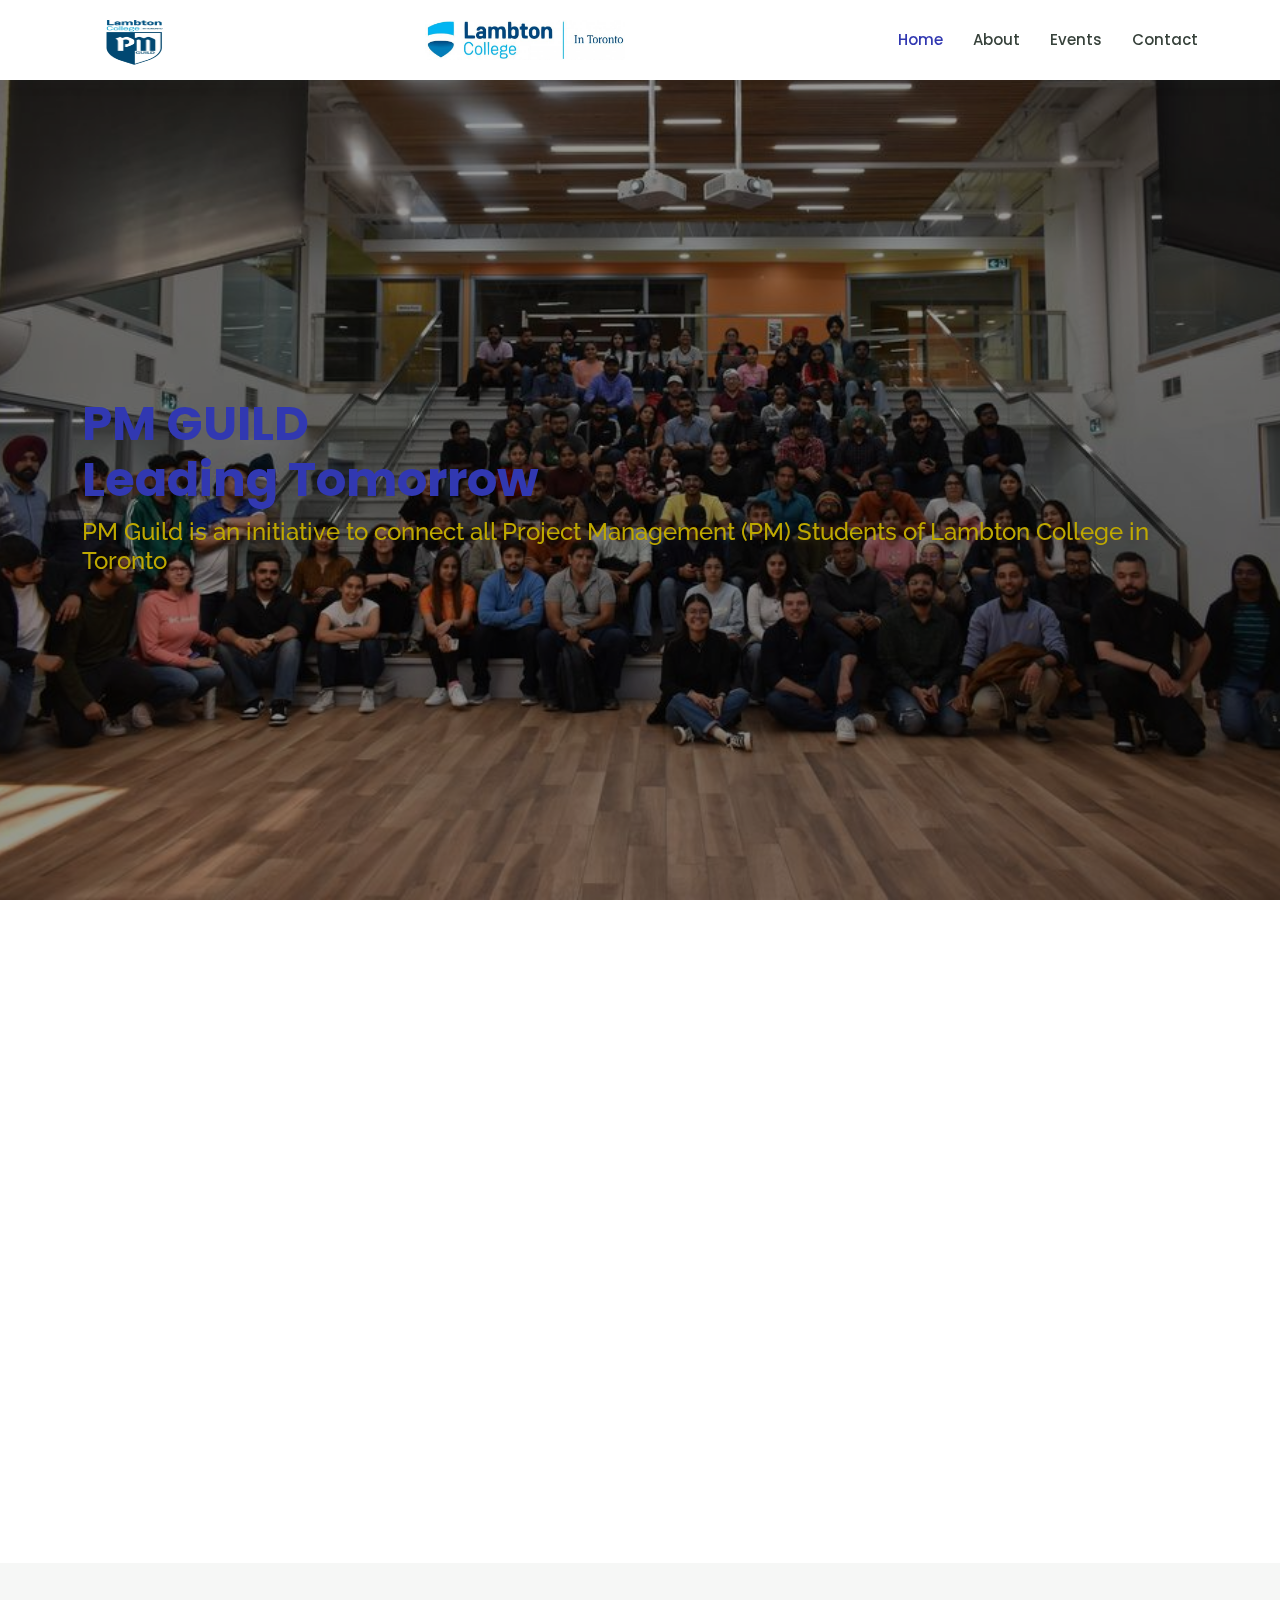
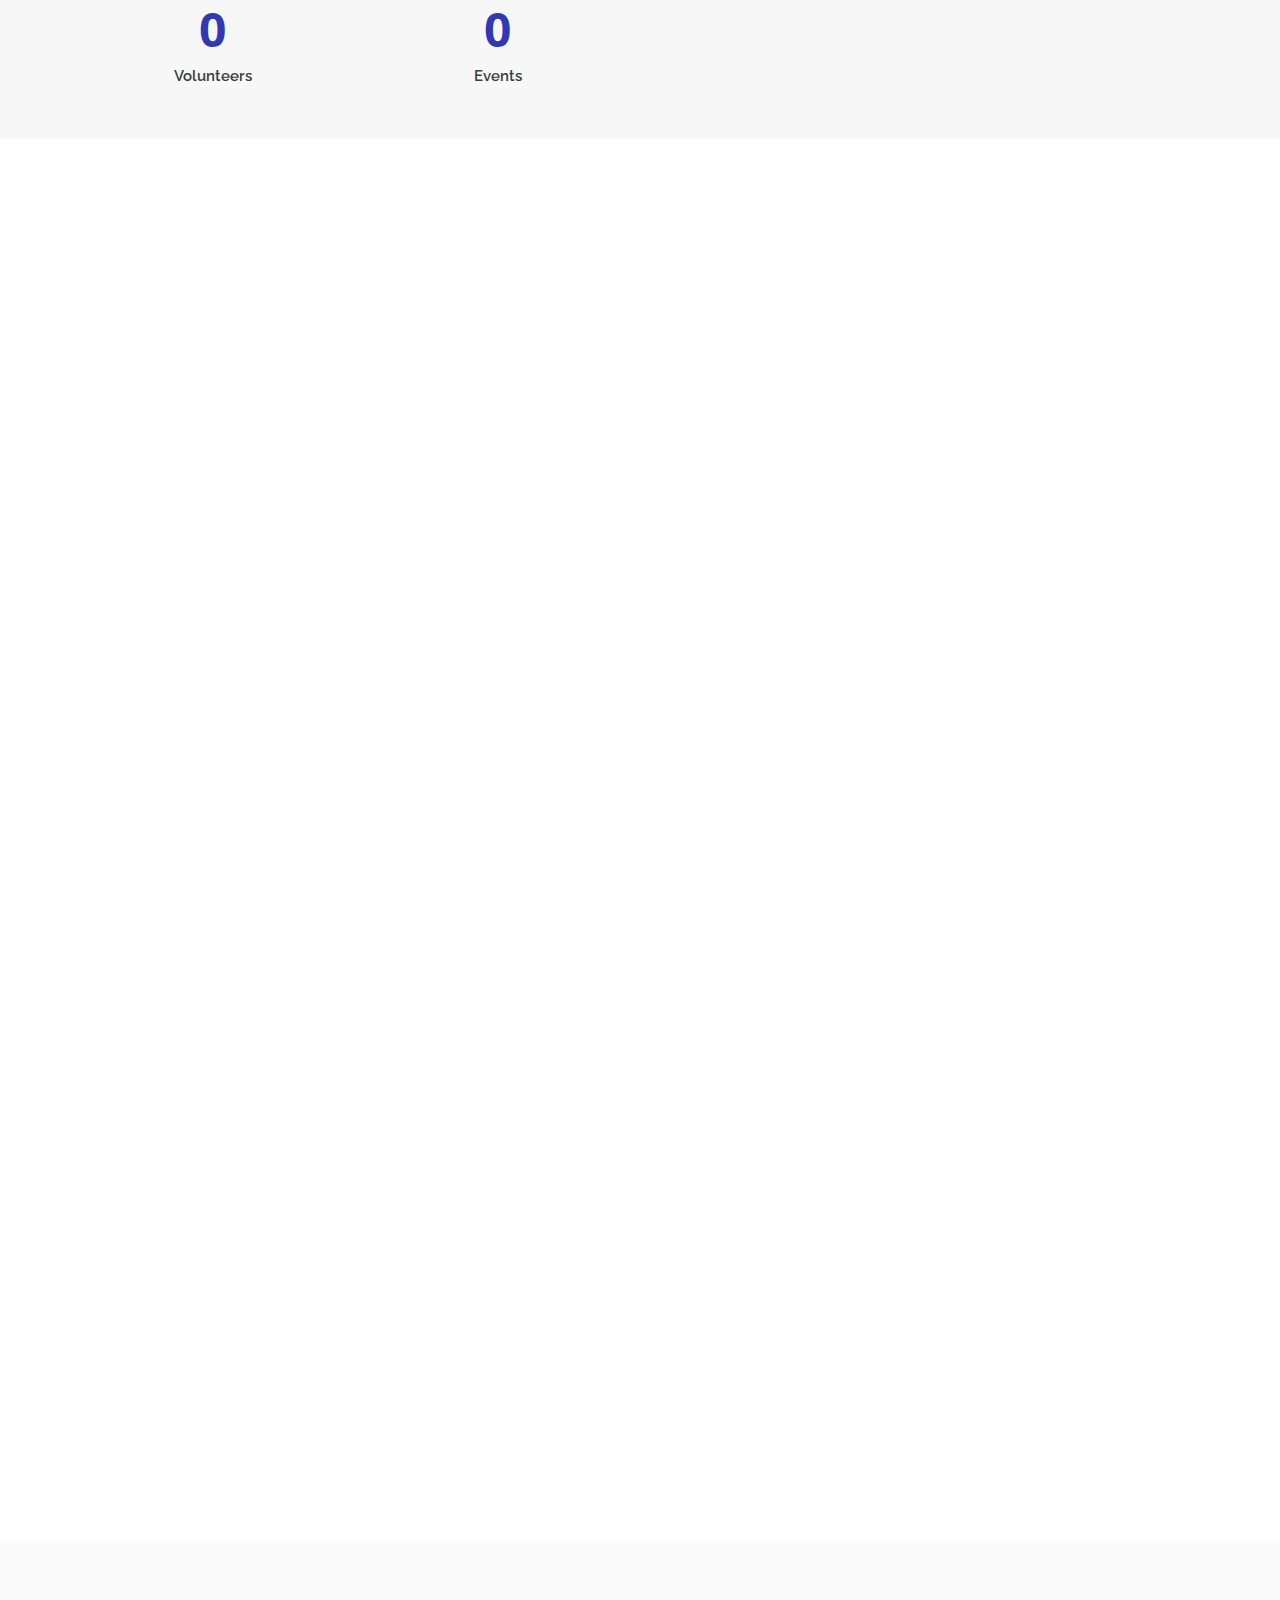
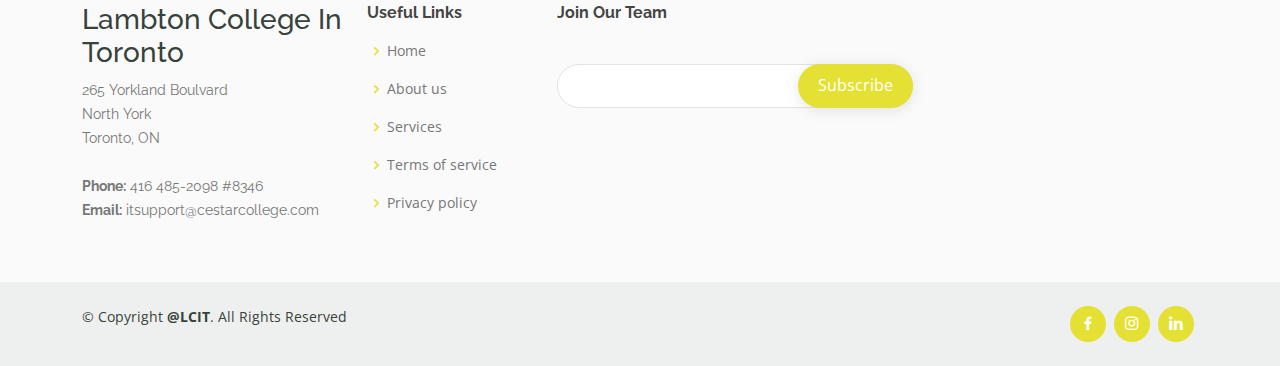
<file: index.html>
<!DOCTYPE html>
<html lang="en">

<head>
  <meta charset="utf-8">
  <meta content="width=device-width, initial-scale=1.0" name="viewport">

  <title>Lambton-PM GUILD</title>
  <meta content="" name="description">
  <meta content="" name="keywords">

  <!-- Favicons -->
  <link href="assets/img/logo.jpeg" rel="icon">
  <link href="assets/img/apple-touch-icon.png" rel="apple-touch-icon">

  <!-- Google Fonts -->
  <link href="https://fonts.googleapis.com/css?family=Open+Sans:300,300i,400,400i,600,600i,700,700i|Raleway:300,300i,400,400i,500,500i,600,600i,700,700i|Poppins:300,300i,400,400i,500,500i,600,600i,700,700i" rel="stylesheet">

  <!-- Vendor CSS Files -->
  <link href="assets/vendor/animate.css/animate.min.css" rel="stylesheet">
  <link href="assets/vendor/aos/aos.css" rel="stylesheet">
  <link href="assets/vendor/bootstrap/css/bootstrap.min.css" rel="stylesheet">
  <link href="assets/vendor/bootstrap-icons/bootstrap-icons.css" rel="stylesheet">
  <link href="assets/vendor/boxicons/css/boxicons.min.css" rel="stylesheet">
  <link href="assets/vendor/remixicon/remixicon.css" rel="stylesheet">
  <link href="assets/vendor/swiper/swiper-bundle.min.css" rel="stylesheet">

  <!-- Template Main CSS File -->
  <link href="assets/css/style.css" rel="stylesheet">

  <!-- =======================================================
  * Template Name: Mentor
  * Updated: May 30 2023 with Bootstrap v5.3.0
  * Template URL: https://bootstrapmade.com/mentor-free-education-bootstrap-theme/
  * Author: BootstrapMade.com
  * License: https://bootstrapmade.com/license/
  ======================================================== -->
</head>

<body>

  <!-- ======= Header ======= -->
  <header id="header" class="fixed-top">
    <div class="container d-flex align-items-center">

      <!--<h1 class="logo me-auto"><a href="index.html"></a></h1-->
      <!-- Uncomment below if you prefer to use an image logo -->
      <a href="index.html" class="logo me-auto"><img src="assets/img/logo1.jpg" width="100px" height="450px" alt="" class="img-fluid"></a>
      <a href="index.html" class="logo me-auto"><img src="assets/img/lambtonlogo.jpg" width="200px" height="400px" alt="" class="img-fluid"></a>

      <nav id="navbar" class="navbar order-last order-lg-0">
        <ul>
          <li><a class="active" href="index.html">Home</a></li>
          <li><a href="about.html">About</a></li>
          
          <li><a href="events.html">Events</a></li>
          

          
          <li><a href="contact.html">Contact</a></li>
        </ul>
        <i class="bi bi-list mobile-nav-toggle"></i>
      </nav><!-- .navbar -->

      <!--a href="courses.html" class="get-started-btn">Get Started</a-->

    </div>
  </header><!-- End Header -->

  <!-- ======= Hero Section ======= -->
  <section id="hero" class="d-flex justify-content-center align-items-center">
    <div class="container position-relative" data-aos="zoom-in" data-aos-delay="100">
      <h1>PM GUILD<br>Leading Tomorrow</h1>
      <h2>PM Guild is an initiative to connect all Project Management (PM) Students of Lambton College in Toronto</h2>
      
    </div>
  </section><!-- End Hero -->

  <main id="main">

    <!-- ======= About Section ======= -->
    <section id="about" class="about">
      <div class="container" data-aos="fade-up">

        <div class="row">
          <div class="col-lg-6 order-1 order-lg-2" data-aos="fade-left" data-aos-delay="100">
            <img src="assets/img/teamchart.jpg" class="img-fluid" alt="">
          </div>
          <div class="col-lg-6 pt-4 pt-lg-0 order-2 order-lg-1 content">
            <h3>VOLUNTEER-TEAM STRUCTURE.</h3>
            <p class="fst-italic">
              Establishing a strong project management community for future professionals by supporting aspiring project management professionals within Lambton College in Toronto through networking opportunities, knowledge sharing, providing hands-on experience, and collaborating with various project management communities.
            </p>
            <ul>
              <li><i class="bi bi-check-circle"></i> Vision: Establish a strong project management community for
                future professionals by supporting students through networking
                opportunities, knowledge sharing, and collaborating with various
                project management communities.</li>
              <li><i class="bi bi-check-circle"></i> Mission: Support project management practitioners within Lambton
                College in Toronto by creating platforms for engaging current and
                future members/volunteers through events, networking, knowledge
                sharing, collaboration, and hands-on experience.</li>
              <li><i class="bi bi-check-circle"></i> Values: We value Collaboration, Leadership, and Development in all
                our endeavors.
                </li>
            </ul>
            <p>
              Skills: Project Management · Leadership · Development · Collaboration · Communication
            </p>

          </div>
        </div>

      </div>
    </section><!-- End About Section -->

    <!-- ======= Counts Section ======= -->
    <section id="counts" class="counts section-bg">
      <div class="container">

        <div class="row counters">

          <div class="col-lg-3 col-6 text-center">
            <span data-purecounter-start="0" data-purecounter-end="150" data-purecounter-duration="1" class="purecounter"></span>
            <p>Volunteers</p>
          </div>

          <!--div class="col-lg-3 col-6 text-center">
            <span data-purecounter-start="0" data-purecounter-end="64" data-purecounter-duration="1" class="purecounter"></span>
            <p>Courses</p>
          </div-->

          <div class="col-lg-3 col-6 text-center">
            <span data-purecounter-start="0" data-purecounter-end="10" data-purecounter-duration="1" class="purecounter"></span>
            <p>Events</p>
          </div>

          <!--div class="col-lg-3 col-6 text-center">
            <span data-purecounter-start="0" data-purecounter-end="15" data-purecounter-duration="1" class="purecounter"></span>
            <p>Trainers</p>
          </div-->

        </div>

      </div>
    </section><!-- End Counts Section -->

    <!-- ======= Why Us Section ======= -->
    <section id="why-us" class="why-us">
      <div class="container" data-aos="fade-up">

        <div class="row">
          <div class="col-lg-4 d-flex align-items-stretch">
            <div class="content">
              <h3>Why Choose PM GUILD VOLUNTEERING?</h3>
              <p>
                Establishing a strong project management community for future professionals by supporting aspiring project management professionals within Lambton College in Toronto through networking opportunities, knowledge sharing, providing hands-on experience, and collaborating with various project management communities.
              </p>
              <div class="text-center">
                <a href="about.html" class="more-btn">Learn More <i class="bx bx-chevron-right"></i></a>
              </div>
            </div>
          </div>
          <div class="col-lg-8 d-flex align-items-stretch" data-aos="zoom-in" data-aos-delay="100">
            <div class="icon-boxes d-flex flex-column justify-content-center">
              <div class="row">
                <div class="col-xl-4 d-flex align-items-stretch">
                  <div class="icon-box mt-4 mt-xl-0">
                    <i class="bx bx-receipt"></i>
                    <h4>LCIT PM GUILD</h4>
                    <p>Are you a student at Lambton College in Toronto who wants to learn more about project management and develop your skills? Look no further than PM Guild! This Summer, 2023, we are recruiting new members to join our thriving community and take advantage of all the amazing benefits we offer. 💯</p>
                  </div>
                </div>
                <div class="col-xl-4 d-flex align-items-stretch">
                  <div class="icon-box mt-4 mt-xl-0">
                    <i class="bx bx-cube-alt"></i>
                    <h4></h4>
                    <p>Joining LCIT PM Guild is the perfect way to kickstart your Project Management career and gain valuable insights and experiences that will benefit you for years to come. 🎯</p>
                  </div>
                </div>
                <div class="col-xl-4 d-flex align-items-stretch">
                  <div class="icon-box mt-4 mt-xl-0">
                    <i class="bx bx-images"></i>
                    <h4></h4>
                    <p>Don’t miss out on this incredible opportunity to join our community. Sign up now by scanning the QR code and take your first step toward success with LCIT PM Guild! 🚀</p>
                  </div>
                </div>
              </div>
            </div><!-- End .content-->
          </div>
        </div>

      </div>
    </section><!-- End Why Us Section -->

    <!-- ======= Features Section ======= -->
    <!--section id="features" class="features">
      <div class="container" data-aos="fade-up">

        <div class="row" data-aos="zoom-in" data-aos-delay="100">
          <div class="col-lg-3 col-md-4">
            <div class="icon-box">
              <i class="ri-store-line" style="color: #ffbb2c;"></i>
              <h3><a href="">Lorem Ipsum</a></h3>
            </div>
          </div>
          <div class="col-lg-3 col-md-4 mt-4 mt-md-0">
            <div class="icon-box">
              <i class="ri-bar-chart-box-line" style="color: #5578ff;"></i>
              <h3><a href="">Dolor Sitema</a></h3>
            </div>
          </div>
          <div class="col-lg-3 col-md-4 mt-4 mt-md-0">
            <div class="icon-box">
              <i class="ri-calendar-todo-line" style="color: #e80368;"></i>
              <h3><a href="">Sed perspiciatis</a></h3>
            </div>
          </div>
          <div class="col-lg-3 col-md-4 mt-4 mt-lg-0">
            <div class="icon-box">
              <i class="ri-paint-brush-line" style="color: #e361ff;"></i>
              <h3><a href="">Magni Dolores</a></h3>
            </div>
          </div>
          <div class="col-lg-3 col-md-4 mt-4">
            <div class="icon-box">
              <i class="ri-database-2-line" style="color: #47aeff;"></i>
              <h3><a href="">Nemo Enim</a></h3>
            </div>
          </div>
          <div class="col-lg-3 col-md-4 mt-4">
            <div class="icon-box">
              <i class="ri-gradienter-line" style="color: #ffa76e;"></i>
              <h3><a href="">Eiusmod Tempor</a></h3>
            </div>
          </div>
          <div class="col-lg-3 col-md-4 mt-4">
            <div class="icon-box">
              <i class="ri-file-list-3-line" style="color: #11dbcf;"></i>
              <h3><a href="">Midela Teren</a></h3>
            </div>
          </div>
          <div class="col-lg-3 col-md-4 mt-4">
            <div class="icon-box">
              <i class="ri-price-tag-2-line" style="color: #4233ff;"></i>
              <h3><a href="">Pira Neve</a></h3>
            </div>
          </div>
          <div class="col-lg-3 col-md-4 mt-4">
            <div class="icon-box">
              <i class="ri-anchor-line" style="color: #b2904f;"></i>
              <h3><a href="">Dirada Pack</a></h3>
            </div>
          </div>
          <div class="col-lg-3 col-md-4 mt-4">
            <div class="icon-box">
              <i class="ri-disc-line" style="color: #b20969;"></i>
              <h3><a href="">Moton Ideal</a></h3>
            </div>
          </div>
          <div class="col-lg-3 col-md-4 mt-4">
            <div class="icon-box">
              <i class="ri-base-station-line" style="color: #ff5828;"></i>
              <h3><a href="">Verdo Park</a></h3>
            </div>
          </div>
          <div class="col-lg-3 col-md-4 mt-4">
            <div class="icon-box">
              <i class="ri-fingerprint-line" style="color: #29cc61;"></i>
              <h3><a href="">Flavor Nivelanda</a></h3>
            </div>
          </div>
        </div>

      </div>
    </section--><!-- End Features Section -->

   
    

    <!-- ======= Popular Courses Section ======= -->
    <!--section id="popular-courses" class="courses">
      <div class="container" data-aos="fade-up">

        <div class="section-title">
          <h2>Courses</h2>
          <p>Popular Courses</p>
        </div>

        <div class="row" data-aos="zoom-in" data-aos-delay="100">

          <div class="col-lg-4 col-md-6 d-flex align-items-stretch">
            <div class="course-item">
              <img src="assets/img/shilah.jpg" class="img-fluid" alt="...">
              <div class="course-content">
                <div class="d-flex justify-content-between align-items-center mb-3">
                  <h4>Web Development</h4>
                  <p class="price">$169</p>
                </div>

                <h3><a href="course-details.html">Website Design</a></h3>
                <p>Et architecto provident deleniti facere repellat nobis iste. Id facere quia quae dolores dolorem tempore.</p>
                <div class="trainer d-flex justify-content-between align-items-center">
                  <div class="trainer-profile d-flex align-items-center">
                    <img src="assets/img/Shilah.jpg" class="img-fluid" alt="">
                    <span>Antonio</span>
                  </div>
                  <div class="trainer-rank d-flex align-items-center">
                    <i class="bx bx-user"></i>&nbsp;50
                    &nbsp;&nbsp;
                    <i class="bx bx-heart"></i>&nbsp;65
                  </div>
                </div>
              </div>
            </div>
          </div> <!-- End Course Item>

          <div class="col-lg-4 col-md-6 d-flex align-items-stretch mt-4 mt-md-0">
            <div class="course-item">
              <img src="assets/img/jaydesai.jpeg" class="img-fluid" alt="...">
              <div class="course-content">
                <div class="d-flex justify-content-between align-items-center mb-3">
                  <h4>Marketing</h4>
                  <p class="price">$250</p>
                </div>

                <h3><a href="course-details.html">Search Engine Optimization</a></h3>
                <p>Et architecto provident deleniti facere repellat nobis iste. Id facere quia quae dolores dolorem tempore.</p>
                <div class="trainer d-flex justify-content-between align-items-center">
                  <div class="trainer-profile d-flex align-items-center">
                    <img src="assets/img/trainers/trainer-2.jpg" class="img-fluid" alt="">
                    <span>Lana</span>
                  </div>
                  <div class="trainer-rank d-flex align-items-center">
                    <i class="bx bx-user"></i>&nbsp;35
                    &nbsp;&nbsp;
                    <i class="bx bx-heart"></i>&nbsp;42
                  </div>
                </div>
              </div>
            </div>
          </div> <!-- End Course Item-->

          <!--div class="col-lg-4 col-md-6 d-flex align-items-stretch mt-4 mt-lg-0">
            <div class="course-item">
              <img src="assets/img/course-3.jpg" class="img-fluid" alt="...">
              <div class="course-content">
                <div class="d-flex justify-content-between align-items-center mb-3">
                  <h4>Content</h4>
                  <p class="price">$180</p>
                </div>

                <h3><a href="course-details.html">Copywriting</a></h3>
                <p>Et architecto provident deleniti facere repellat nobis iste. Id facere quia quae dolores dolorem tempore.</p>
                <div class="trainer d-flex justify-content-between align-items-center">
                  <div class="trainer-profile d-flex align-items-center">
                    <img src="assets/img/trainers/trainer-3.jpg" class="img-fluid" alt="">
                    <span>Brandon</span>
                  </div>
                  <div class="trainer-rank d-flex align-items-center">
                    <i class="bx bx-user"></i>&nbsp;20
                    &nbsp;&nbsp;
                    <i class="bx bx-heart"></i>&nbsp;85
                  </div>
                </div>
              </div>
            </div>
          </div> <!-- End Course Item>

        </div>

      </div>
    </section--><!-- End Popular Courses Section -->

    <!-- ======= Trainers Section ======= -->
    <section id="trainers" class="trainers">
      <div class="container" data-aos="fade-up">

        <div class="row" data-aos="zoom-in" data-aos-delay="100">
          
          <div class="col-lg-4 col-md-6 d-flex align-items-stretch">
            
            <div class="slideshow">
              <div class = "member-content">
                <h4>BOARD MEMBERS</h4>
              </div>
              <img src="assets/img/Shilah.jpg" class="img-fluid" alt="">
              
                <!--img src="assets/img/Amrit.jpeg" alt="Image 1"-->
                <img src="assets/img/jaydesai.jpeg" alt="Image 2">
                <img src="assets/img/Shilah.jpg" alt="Image 3">
              
              
        
          </div>
          
          </div>
          
          <div class="col-lg-4 col-md-6 d-flex align-items-stretch">
            
            <div class="slideshow">
              <div class = "member-content">
                <h4>PROJECT LEADERS</h4>
              </div>
              <img src="assets/img/Rima.jpg" class="img-fluid" alt="">
              
                <!--img src="assets/img/Amrit.jpeg" alt="Image 1"-->
                <img src="assets/img/Samyuktha.jpg" alt="Image 2">
                <img src="assets/img/Mauricio.jpg" alt="Image 3">
              
              
        
          </div>
          </div>

          <div class="col-lg-4 col-md-6 d-flex align-items-stretch">
            <div class="slideshow">
              <div class = "member-content">
                <h4>EVENT COORDINATORS</h4>
              </div>
              
              <img src="assets/img/lincy.jpeg" class="img-fluid" alt="">
              
                <!--img src="assets/img/Amrit.jpeg" alt="Image 1"-->
                <img src="assets/img/Malyadha.jpg" alt="Image 2">
                <img src="assets/img/Khamile.jpg" alt="Image 3">
                <img src="assets/img/Andrea.jpeg" alt="Image 3">
              
              
        
          </div>
          </div>
          <div class="col-lg-4 col-md-6 d-flex align-items-stretch">
            
            <div class="slideshow">
              <div class = "member-content">
                <h4>MARKETING</h4>
              </div>
              
              <img src="assets/img/Amrit.jpeg" class="img-fluid" alt="">
              
                <!--img src="assets/img/Amrit.jpeg" alt="Image 1"-->
                <img src="assets/img/Srivardhan_C0883540.jpeg" alt="Image 2">
                <img src="assets/img/Anahita.jpg" alt="Image 3">
                <img src="assets/img/Vishwakumari.jpeg" alt="Image 3">
                <img src="assets/img/Shoeb Ahmad Khan .jpg" alt="Image 3">
              
              
        
          </div>
         
          </div>
          
          <!--div class="col-lg-4 col-md-6 d-flex align-items-stretch">
            <div class="member">
              <img src="assets/img/Amrit.jpeg" class="img-fluid" alt="">
              <div class="member-content">
                <h4>William Anderson</h4>
                <span>Content</span>
                <p>
                  Voluptas necessitatibus occaecati quia. Earum totam consequuntur qui porro et laborum toro des clara
                </p>
                <div class="social">
                  <a href=""><i class="bi bi-twitter"></i></a>
                  <a href=""><i class="bi bi-facebook"></i></a>
                  <a href=""><i class="bi bi-instagram"></i></a>
                  <a href=""><i class="bi bi-linkedin"></i></a>
                </div>
              </div>
            </div>
          </div-->



        </div>

      </div>
    </section><!-- End Trainers Section -->

  </main><!-- End #main -->

  <!-- ======= Footer ======= -->
  <footer id="footer">

    <div class="footer-top">
      <div class="container">
        <div class="row">

          <div class="col-lg-3 col-md-6 footer-contact">
            <h3>Lambton College In Toronto</h3>
            <p>
              265 Yorkland Boulvard <br>
              North York<br>
              Toronto, ON <br><br>
              <strong>Phone:</strong> 416 485-2098 #8346<br>
              <strong>Email:</strong> itsupport@cestarcollege.com<br>
            </p>
          </div>

          <div class="col-lg-2 col-md-6 footer-links">
            <h4>Useful Links</h4>
            <ul>
              <li><i class="bx bx-chevron-right"></i> <a href="#">Home</a></li>
              <li><i class="bx bx-chevron-right"></i> <a href="#">About us</a></li>
              <li><i class="bx bx-chevron-right"></i> <a href="#">Services</a></li>
              <li><i class="bx bx-chevron-right"></i> <a href="#">Terms of service</a></li>
              <li><i class="bx bx-chevron-right"></i> <a href="#">Privacy policy</a></li>
            </ul>
          </div>

          <!--div class="col-lg-3 col-md-6 footer-links">
            <h4>Our Services</h4>
            <ul>
              <li><i class="bx bx-chevron-right"></i> <a href="#">Web Design</a></li>
              <li><i class="bx bx-chevron-right"></i> <a href="#">Web Development</a></li>
              <li><i class="bx bx-chevron-right"></i> <a href="#">Product Management</a></li>
              <li><i class="bx bx-chevron-right"></i> <a href="#">Marketing</a></li>
              <li><i class="bx bx-chevron-right"></i> <a href="#">Graphic Design</a></li>
            </ul>
          </div-->

          <div class="col-lg-4 col-md-6 footer-newsletter">
            <h4>Join Our Team</h4>
            
            <form action="" method="post">
              <input type="email" name="email"><input type="submit" value="Subscribe">
            </form>
          </div>

        </div>
      </div>
    </div>

    <div class="container d-md-flex py-4">

      <div class="me-md-auto text-center text-md-start">
        <div class="copyright">
          &copy; Copyright <strong><span>@LCIT</span></strong>. All Rights Reserved
        </div>
        <div class="credits">
          <!-- All the links in the footer should remain intact. -->
          <!-- You can delete the links only if you purchased the pro version. -->
          <!-- Licensing information: https://bootstrapmade.com/license/ -->
          <!-- Purchase the pro version with working PHP/AJAX contact form: https://bootstrapmade.com/mentor-free-education-bootstrap-theme/ -->
          <!--Designed by <a href="https://bootstrapmade.com/">BootstrapMade</a-->
        </div>
      </div>
      <div class="social-links text-center text-md-right pt-3 pt-md-0">
        <!--a href="#" class="twitter"><i class="bx bxl-twitter"></i></a-->
        <a href="https://www.facebook.com/LCITPMGuild/about" class="facebook"><i class="bx bxl-facebook"></i></a>
        <a href="https://www.instagram.com/lcitpm/" class="instagram"><i class="bx bxl-instagram"></i></a>
        <!--a href="#" class="google-plus"><i class="bx bxl-skype"></i></a-->
        <a href="https://www.linkedin.com/in/lcit-pm-guild/" class="linkedin"><i class="bx bxl-linkedin"></i></a>
      </div>
    </div>
  </footer><!-- End Footer -->

  <div id="preloader"></div>
  <a href="#" class="back-to-top d-flex align-items-center justify-content-center"><i class="bi bi-arrow-up-short"></i></a>

  <!-- Vendor JS Files -->
  <script src="assets/vendor/purecounter/purecounter_vanilla.js"></script>
  <script src="assets/vendor/aos/aos.js"></script>
  <script src="assets/vendor/bootstrap/js/bootstrap.bundle.min.js"></script>
  <script src="assets/vendor/swiper/swiper-bundle.min.js"></script>
  <script src="assets/vendor/php-email-form/validate.js"></script>

  <!-- Template Main JS File -->
  <script src="assets/js/main.js"></script>

</body>

</html>
</file>
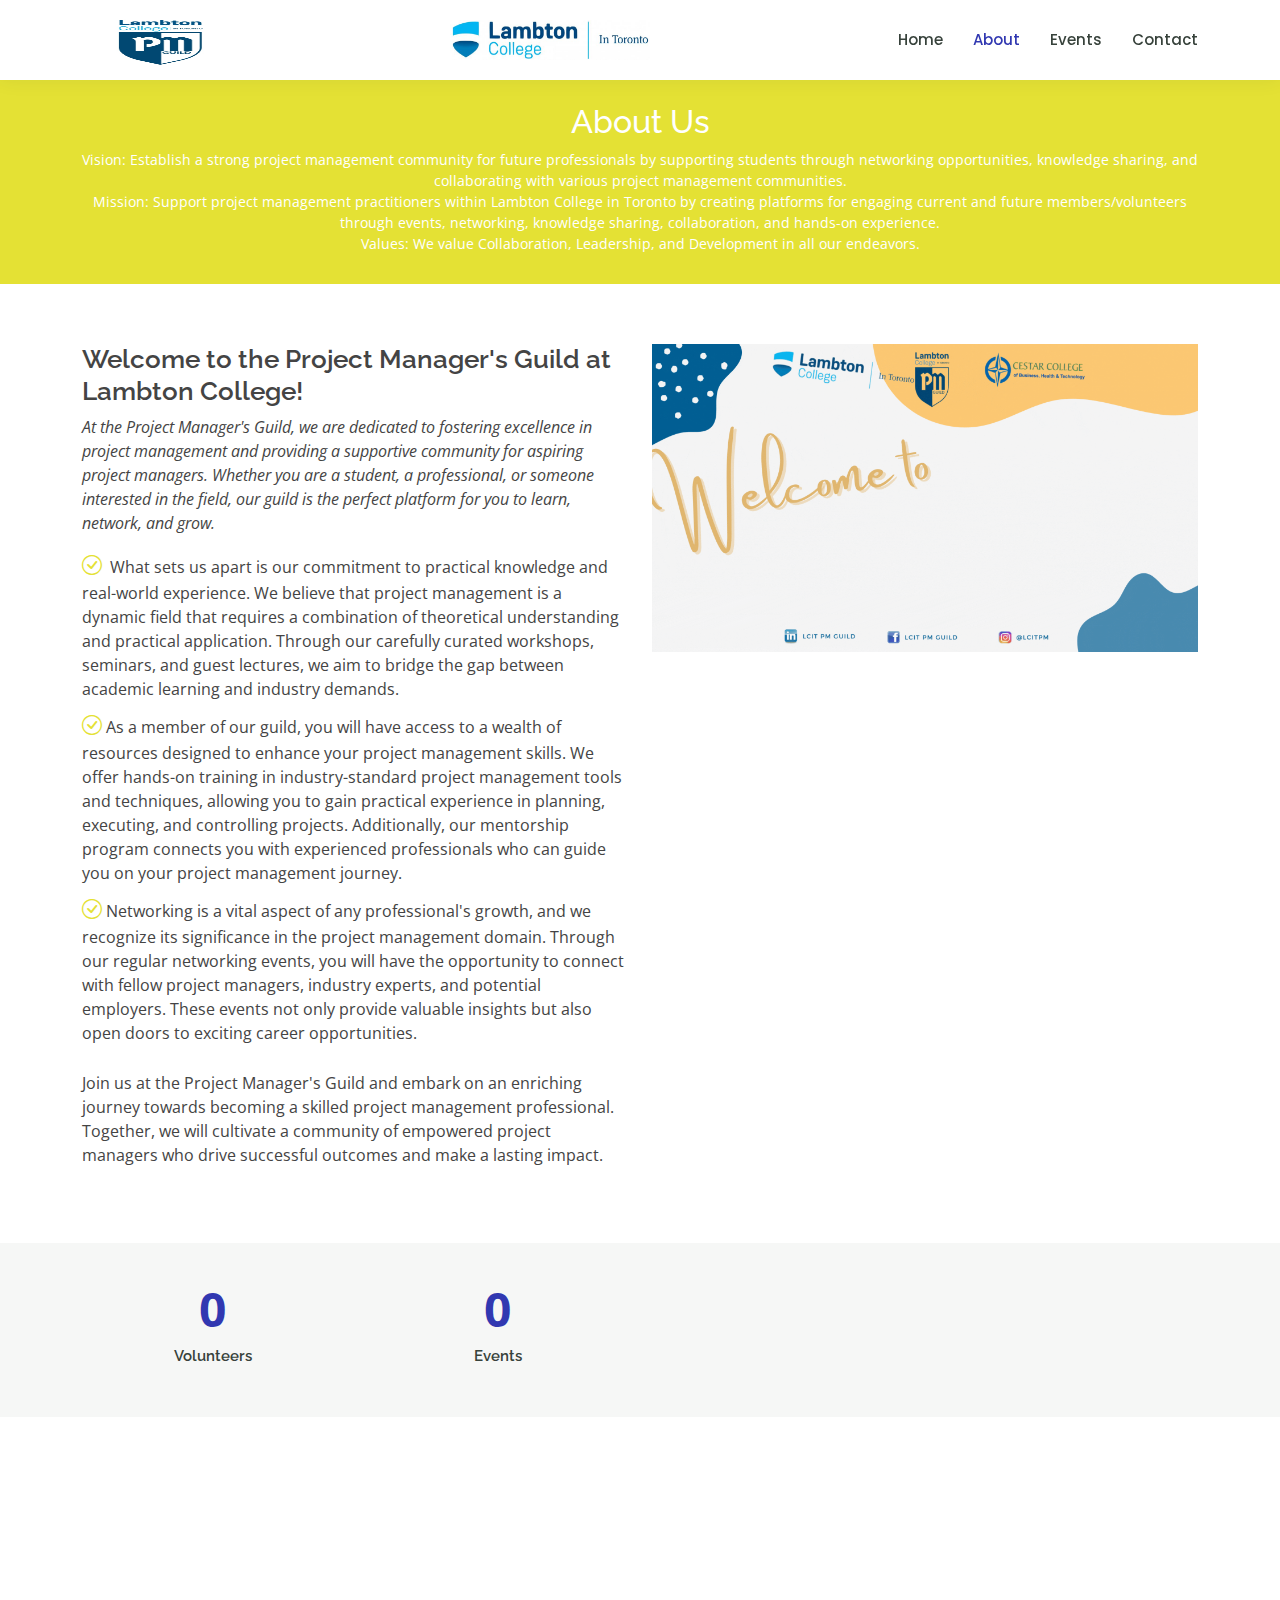
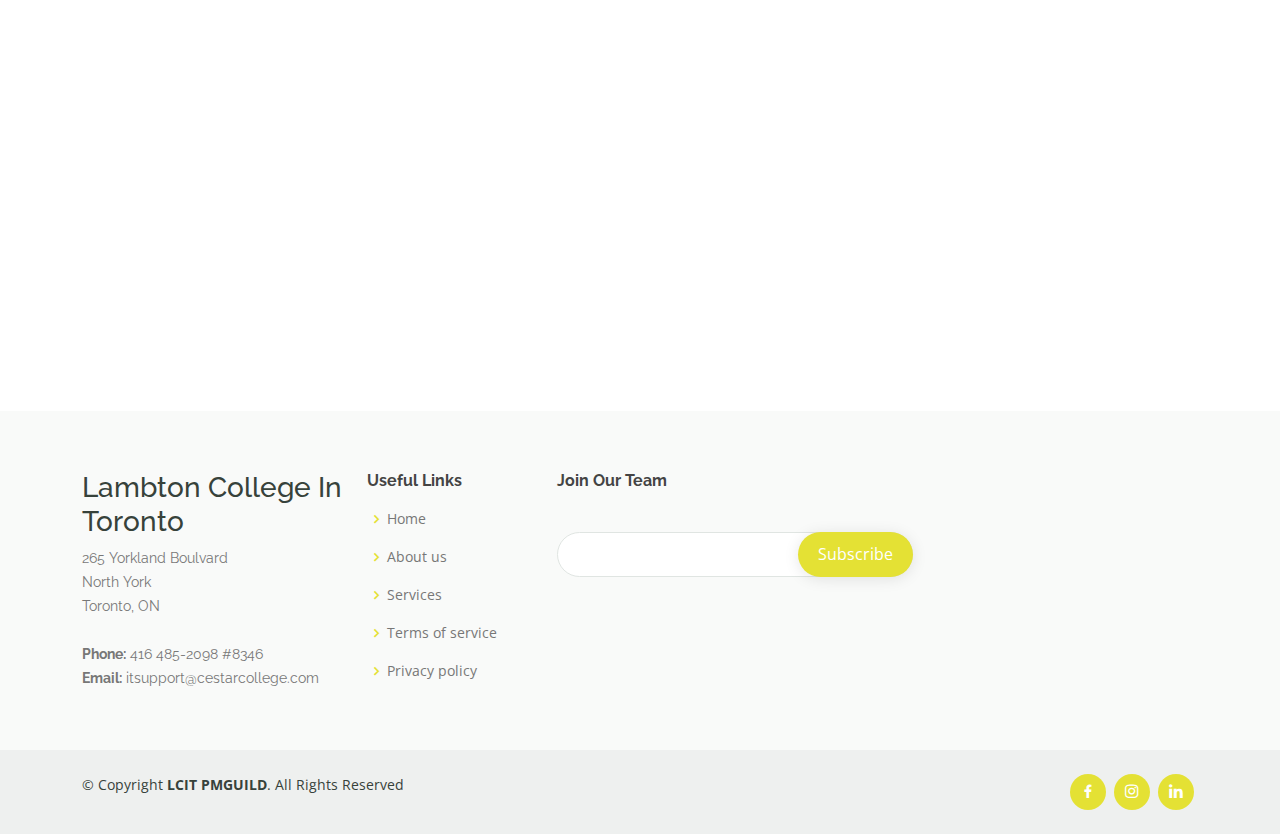
<file: about.html>
<!DOCTYPE html>
<html lang="en">

<head>
  <meta charset="utf-8">
  <meta content="width=device-width, initial-scale=1.0" name="viewport">

  <title>LCIT PMGUILD</title>
  <meta content="" name="description">
  <meta content="" name="keywords">

  <!-- Favicons -->
  <link href="assets/img/favicon.png" rel="icon">
  <link href="assets/img/apple-touch-icon.png" rel="apple-touch-icon">

  <!-- Google Fonts -->
  <link href="https://fonts.googleapis.com/css?family=Open+Sans:300,300i,400,400i,600,600i,700,700i|Raleway:300,300i,400,400i,500,500i,600,600i,700,700i|Poppins:300,300i,400,400i,500,500i,600,600i,700,700i" rel="stylesheet">

  <!-- Vendor CSS Files -->
  <link href="assets/vendor/animate.css/animate.min.css" rel="stylesheet">
  <link href="assets/vendor/aos/aos.css" rel="stylesheet">
  <link href="assets/vendor/bootstrap/css/bootstrap.min.css" rel="stylesheet">
  <link href="assets/vendor/bootstrap-icons/bootstrap-icons.css" rel="stylesheet">
  <link href="assets/vendor/boxicons/css/boxicons.min.css" rel="stylesheet">
  <link href="assets/vendor/remixicon/remixicon.css" rel="stylesheet">
  <link href="assets/vendor/swiper/swiper-bundle.min.css" rel="stylesheet">

  <!-- Template Main CSS File -->
  <link href="assets/css/style.css" rel="stylesheet">

  <!-- =======================================================
  * Template Name: Mentor
  * Updated: May 30 2023 with Bootstrap v5.3.0
  * Template URL: https://bootstrapmade.com/mentor-free-education-bootstrap-theme/
  * Author: BootstrapMade.com
  * License: https://bootstrapmade.com/license/
  ======================================================== -->
</head>

<body>

  <!-- ======= Header ======= -->
  <header id="header" class="fixed-top">
    <div class="container d-flex align-items-center">

      
      <!-- Uncomment below if you prefer to use an image logo -->
      <a href="index.html" class="logo me-auto"><img src="assets/img/logo1.jpg" width="150px" height="450px" alt="" class="img-fluid"></a>
    <a href="index.html" class="logo me-auto"><img src="assets/img/lambtonlogo.jpg" width="200px" height="400px" alt="" class="img-fluid"></a>

      <nav id="navbar" class="navbar order-last order-lg-0">
        <ul>
          <li><a href="index.html">Home</a></li>
          <li><a class="active" href="about.html">About</a></li>
          
          <li><a href="events.html">Events</a></li>
          

          
          <li><a href="contact.html">Contact</a></li>
        </ul>
        <i class="bi bi-list mobile-nav-toggle"></i>
      </nav><!-- .navbar -->

     

    </div>
  </header><!-- End Header -->

  <main id="main">
    <!-- ======= Breadcrumbs ======= -->
    <div class="breadcrumbs" data-aos="fade-in">
      <div class="container">
        <h2>About Us</h2>
        <p>Vision: Establish a strong project management community for future professionals by supporting students through networking opportunities, knowledge sharing, and collaborating with various project management communities.</p>

          <p>Mission: Support project management practitioners within Lambton College in Toronto by creating platforms for engaging current and future members/volunteers through events, networking, knowledge sharing, collaboration, and hands-on experience.</p>
          
          <p>Values: We value Collaboration, Leadership, and Development in all our endeavors.
          </p>
      </div>
    </div><!-- End Breadcrumbs -->
    

    <!-- ======= About Section ======= -->
    <section id="about" class="about">
      <div class="container" data-aos="fade-up">

        <div class="row">
          <div class="col-lg-6 order-1 order-lg-2" data-aos="fade-left" data-aos-delay="100">
            <img src="assets/img/Welcome to PM Guild.gif" class="img-fluid" alt="">
          </div>
          <div class="col-lg-6 pt-4 pt-lg-0 order-2 order-lg-1 content">
            <h3>Welcome to the Project Manager's Guild at Lambton College!</h3>
            <p class="fst-italic">
              At the Project Manager's Guild, we are dedicated to fostering excellence in project management and providing a supportive community for aspiring project managers. Whether you are a student, a professional, or someone interested in the field, our guild is the perfect platform for you to learn, network, and grow.
            </p>
            <ul>
              <li><i class="bi bi-check-circle"></i> What sets us apart is our commitment to practical knowledge and real-world experience. We believe that project management is a dynamic field that requires a combination of theoretical understanding and practical application. Through our carefully curated workshops, seminars, and guest lectures, we aim to bridge the gap between academic learning and industry demands.
              </li>
              <li><i class="bi bi-check-circle"></i>As a member of our guild, you will have access to a wealth of resources designed to enhance your project management skills. We offer hands-on training in industry-standard project management tools and techniques, allowing you to gain practical experience in planning, executing, and controlling projects. Additionally, our mentorship program connects you with experienced professionals who can guide you on your project management journey.</li>
              <li><i class="bi bi-check-circle"></i>Networking is a vital aspect of any professional's growth, and we recognize its significance in the project management domain. Through our regular networking events, you will have the opportunity to connect with fellow project managers, industry experts, and potential employers. These events not only provide valuable insights but also open doors to exciting career opportunities.</li>
            </ul>
            <p>
              Join us at the Project Manager's Guild and embark on an enriching journey towards becoming a skilled project management professional. Together, we will cultivate a community of empowered project managers who drive successful outcomes and make a lasting impact.
            </p>

          </div>
        </div>

      </div>
    </section><!-- End About Section -->

    <!-- ======= Counts Section ======= -->
    <section id="counts" class="counts section-bg">
      <div class="container">

        <div class="row counters">

          <div class="col-lg-3 col-6 text-center">
            <span data-purecounter-start="0" data-purecounter-end="150" data-purecounter-duration="1" class="purecounter"></span>
            <p>Volunteers</p>
          </div>

          <div class="col-lg-3 col-6 text-center">
            <span data-purecounter-start="0" data-purecounter-end="10" data-purecounter-duration="1" class="purecounter"></span>
            <p>Events</p>
          </div>

          <!--div class="col-lg-3 col-6 text-center">
            <span data-purecounter-start="0" data-purecounter-end="42" data-purecounter-duration="1" class="purecounter"></span>
            <p>Events</p>
          </div>

          <div class="col-lg-3 col-6 text-center">
            <span data-purecounter-start="0" data-purecounter-end="15" data-purecounter-duration="1" class="purecounter"></span>
            <p>Trainers</p-->
          </div>

        </div>

      </div>
    </section><!-- End Counts Section -->

    <!-- ======= Testimonials Section ======= -->
    <section id="testimonials" class="testimonials">
      <div class="container" data-aos="fade-up">

        <div class="section-title">
          <h2>Testimonials</h2>
          <p>What are they saying</p>
        </div>

        <div class="testimonials-slider swiper" data-aos="fade-up" data-aos-delay="100">
          <div class="swiper-wrapper">

            <div class="swiper-slide">
              <div class="testimonial-wrap">
                <div class="testimonial-item">
                  <img src="assets/img/Shilah.jpg" class="testimonial-img" alt="">
                  <h3>SHILOH</h3>
                  <h4>President</h4>
                  <p>
                    <i class="bx bxs-quote-alt-left quote-icon-left"></i>
                    Testimonial
                    <i class="bx bxs-quote-alt-right quote-icon-right"></i>
                  </p>
                </div>
              </div>
            </div><!-- End testimonial item -->

            <div class="swiper-slide">
              <div class="testimonial-wrap">
                <div class="testimonial-item">
                  <img src="assets/img/jaydesai.jpeg" class="testimonial-img" alt="">
                  <h3>Jaykumar Desai</h3>
                  <h4>Vice President</h4>
                  <p>
                    <i class="bx bxs-quote-alt-left quote-icon-left"></i>
                    Testimonial
                    <i class="bx bxs-quote-alt-right quote-icon-right"></i>
                  </p>
                </div>
              </div>
            </div><!-- End testimonial item -->

            <div class="swiper-slide">
              <div class="testimonial-wrap">
                <div class="testimonial-item">
                  <img src="assets/img/Amrit.jpeg" class="testimonial-img" alt="">
                  <h3>Amrit</h3>
                  <h4>Marketing Head</h4>
                  <p>
                    <i class="bx bxs-quote-alt-left quote-icon-left"></i>
                    Testimonial
                    <i class="bx bxs-quote-alt-right quote-icon-right"></i>
                  </p>
                </div>
              </div>
            </div><!-- End testimonial item -->

            <div class="swiper-slide">
              <div class="testimonial-wrap">
                <div class="testimonial-item">
                  <img src="assets/img/Jackie.jpg" class="testimonial-img" alt="">
                  <h3>Jackie</h3>
                  <h4>Event Head</h4>
                  <p>
                    <i class="bx bxs-quote-alt-left quote-icon-left"></i>
                    Testimonial
                    <i class="bx bxs-quote-alt-right quote-icon-right"></i>
                  </p>
                </div>
              </div>
            </div><!-- End testimonial item -->

            <div class="swiper-slide">
              <div class="testimonial-wrap">
                <div class="testimonial-item">
                  <img src="assets/img/Nerylle.jpeg" class="testimonial-img" alt="">
                  <h3>Nerylle</h3>
                  <h4>Human Resource</h4>
                  <p>
                    <i class="bx bxs-quote-alt-left quote-icon-left"></i>
                    Testimonial
                    <i class="bx bxs-quote-alt-right quote-icon-right"></i>
                  </p>
                </div>
              </div>
            </div><!-- End testimonial item -->

          </div>
          <div class="swiper-pagination"></div>
        </div>

      </div>
    </section><!-- End Testimonials Section -->

  </main><!-- End #main -->

  <!-- ======= Footer ======= -->
  <footer id="footer">

    <div class="footer-top">
      <div class="container">
        <div class="row">

          <div class="col-lg-3 col-md-6 footer-contact">
            <h3>Lambton College In Toronto</h3>
            <p>
              265 Yorkland Boulvard <br>
              North York<br>
              Toronto, ON <br><br>
              <strong>Phone:</strong> 416 485-2098 #8346<br>
              <strong>Email:</strong> itsupport@cestarcollege.com<br>
            </p>
          </div>

          <div class="col-lg-2 col-md-6 footer-links">
            <h4>Useful Links</h4>
            <ul>
              <li><i class="bx bx-chevron-right"></i> <a href="#">Home</a></li>
              <li><i class="bx bx-chevron-right"></i> <a href="#">About us</a></li>
              <li><i class="bx bx-chevron-right"></i> <a href="#">Services</a></li>
              <li><i class="bx bx-chevron-right"></i> <a href="#">Terms of service</a></li>
              <li><i class="bx bx-chevron-right"></i> <a href="#">Privacy policy</a></li>
            </ul>
          </div>

          <!--div class="col-lg-3 col-md-6 footer-links">
            <h4>Our Services</h4>
            <ul>
              <li><i class="bx bx-chevron-right"></i> <a href="#">Web Design</a></li>
              <li><i class="bx bx-chevron-right"></i> <a href="#">Web Development</a></li>
              <li><i class="bx bx-chevron-right"></i> <a href="#">Product Management</a></li>
              <li><i class="bx bx-chevron-right"></i> <a href="#">Marketing</a></li>
              <li><i class="bx bx-chevron-right"></i> <a href="#">Graphic Design</a></li>
            </ul>
          </div-->

          <div class="col-lg-4 col-md-6 footer-newsletter">
            <h4>Join Our Team</h4>
            
            <form action="" method="post">
              <input type="email" name="email"><input type="submit" value="Subscribe">
            </form>
          </div>

        </div>
      </div>
    </div>

    <div class="container d-md-flex py-4">

      <div class="me-md-auto text-center text-md-start">
        <div class="copyright">
          &copy; Copyright <strong><span>LCIT PMGUILD</span></strong>. All Rights Reserved
        </div>
        <div class="credits">
          <!-- All the links in the footer should remain intact. -->
          <!-- You can delete the links only if you purchased the pro version. -->
          <!-- Licensing information: https://bootstrapmade.com/license/ -->
          <!-- Purchase the pro version with working PHP/AJAX contact form: https://bootstrapmade.com/mentor-free-education-bootstrap-theme/ -->
          
        </div>
      </div>
      <div class="social-links text-center text-md-right pt-3 pt-md-0">
        <!--a href="#" class="twitter"><i class="bx bxl-twitter"></i></a-->
        <a href="https://www.facebook.com/LCITPMGuild/about" class="facebook"><i class="bx bxl-facebook"></i></a>
        <a href="https://www.instagram.com/lcitpm/" class="instagram"><i class="bx bxl-instagram"></i></a>
        <!--a href="#" class="google-plus"><i class="bx bxl-skype"></i></a-->
        <a href="https://www.linkedin.com/in/lcit-pm-guild/" class="linkedin"><i class="bx bxl-linkedin"></i></a>
      </div>
    </div>
  </footer><!-- End Footer -->

  <div id="preloader"></div>
  <a href="#" class="back-to-top d-flex align-items-center justify-content-center"><i class="bi bi-arrow-up-short"></i></a>

  <!-- Vendor JS Files -->
  <script src="assets/vendor/purecounter/purecounter_vanilla.js"></script>
  <script src="assets/vendor/aos/aos.js"></script>
  <script src="assets/vendor/bootstrap/js/bootstrap.bundle.min.js"></script>
  <script src="assets/vendor/swiper/swiper-bundle.min.js"></script>
  <script src="assets/vendor/php-email-form/validate.js"></script>

  <!-- Template Main JS File -->
  <script src="assets/js/main.js"></script>

</body>

</html>
</file>
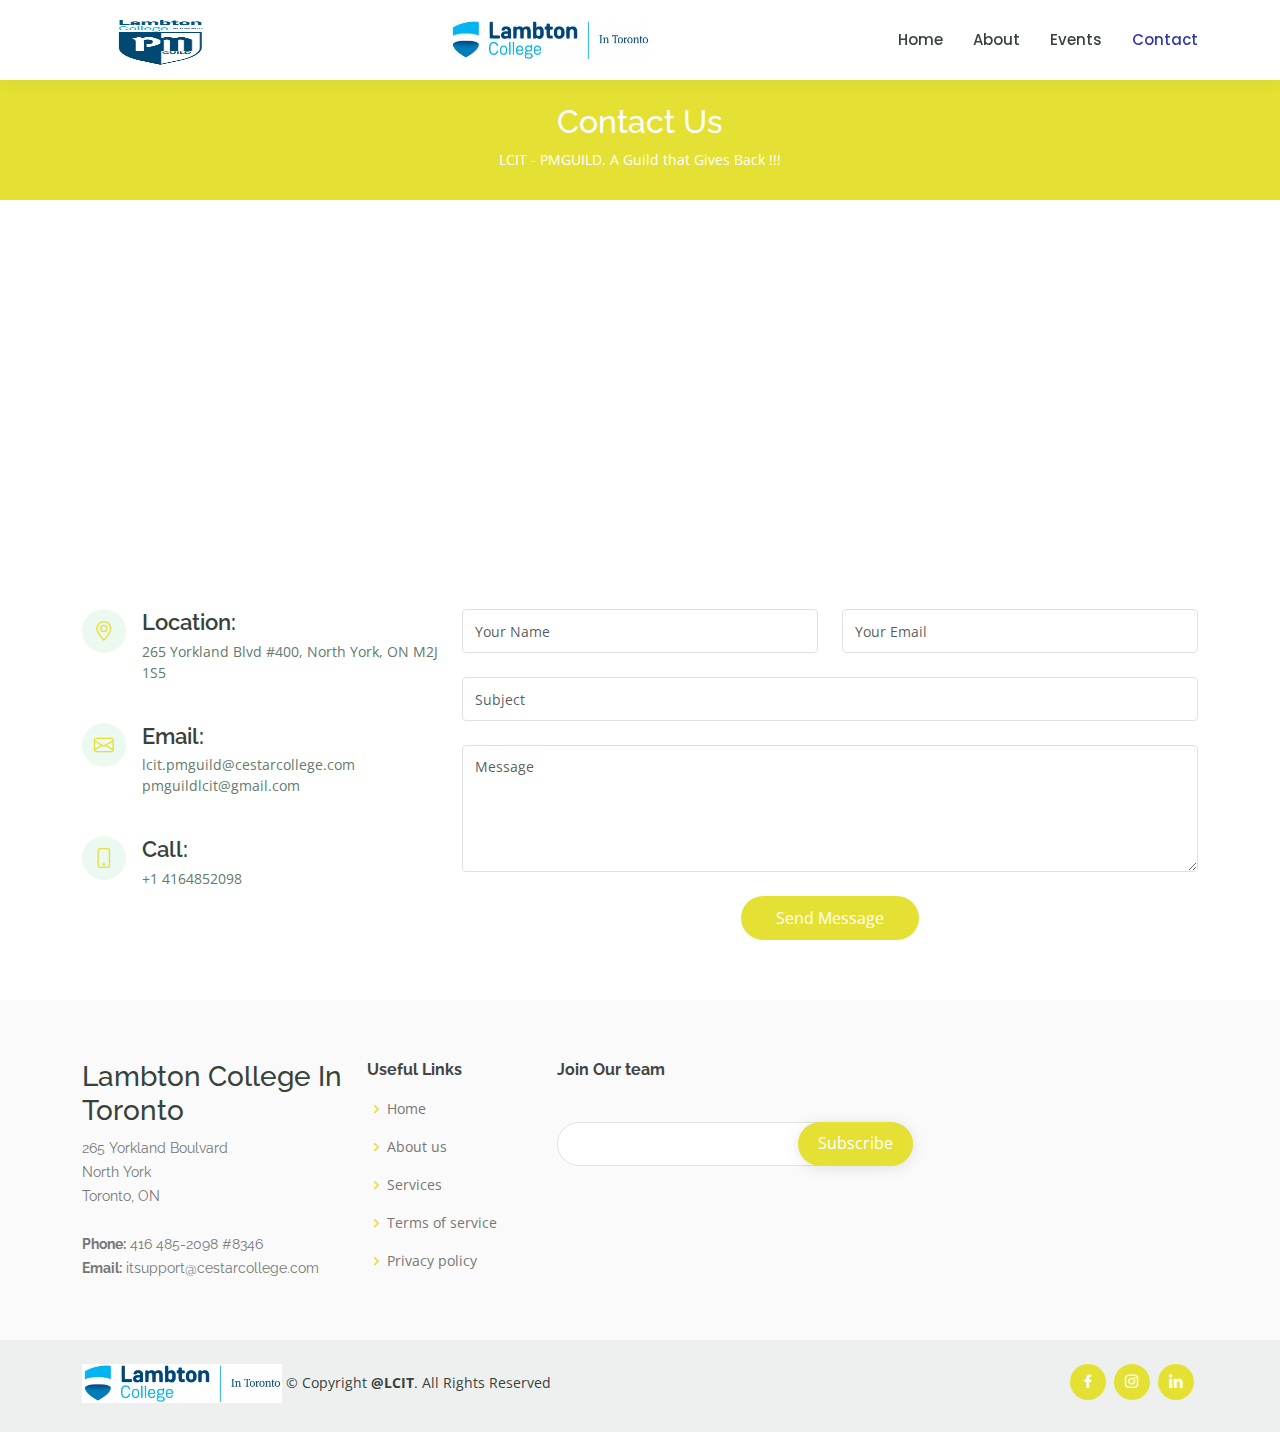
<file: contact.html>
<!DOCTYPE html>
<html lang="en">

<head>
  <meta charset="utf-8">
  <meta content="width=device-width, initial-scale=1.0" name="viewport">

  <title>ContactUs-LCIT PMGUILD</title>
  <meta content="" name="description">
  <meta content="" name="keywords">

  <!-- Favicons -->
  <link href="assets/img/favicon.png" rel="icon">
  <link href="assets/img/apple-touch-icon.png" rel="apple-touch-icon">

  <!-- Google Fonts -->
  <link href="https://fonts.googleapis.com/css?family=Open+Sans:300,300i,400,400i,600,600i,700,700i|Raleway:300,300i,400,400i,500,500i,600,600i,700,700i|Poppins:300,300i,400,400i,500,500i,600,600i,700,700i" rel="stylesheet">

  <!-- Vendor CSS Files -->
  <link href="assets/vendor/animate.css/animate.min.css" rel="stylesheet">
  <link href="assets/vendor/aos/aos.css" rel="stylesheet">
  <link href="assets/vendor/bootstrap/css/bootstrap.min.css" rel="stylesheet">
  <link href="assets/vendor/bootstrap-icons/bootstrap-icons.css" rel="stylesheet">
  <link href="assets/vendor/boxicons/css/boxicons.min.css" rel="stylesheet">
  <link href="assets/vendor/remixicon/remixicon.css" rel="stylesheet">
  <link href="assets/vendor/swiper/swiper-bundle.min.css" rel="stylesheet">

  <!-- Template Main CSS File -->
  <link href="assets/css/style.css" rel="stylesheet">

  <!-- =======================================================
  * Template Name: Mentor
  * Updated: May 30 2023 with Bootstrap v5.3.0
  * Template URL: https://bootstrapmade.com/mentor-free-education-bootstrap-theme/
  * Author: BootstrapMade.com
  * License: https://bootstrapmade.com/license/
  ======================================================== -->
</head>

<body>

  <!-- ======= Header ======= -->
  <header id="header" class="fixed-top">
    <div class="container d-flex align-items-center">

      <!-- Uncomment below if you prefer to use an image logo -->
      <!-- <a href="index.html" class="logo me-auto"><img src="assets/img/logo.png" alt="" class="img-fluid"></a>-->
      
    <a href="index.html" class="logo me-auto"><img src="assets/img/logo1.jpg" width="150px" height="450px" alt="" class="img-fluid"></a>
    <a href="index.html" class="logo me-auto"><img src="assets/img/lambtonlogo.jpg" width="200px" height="400px" alt="" class="img-fluid"></a>
      <nav id="navbar" class="navbar order-last order-lg-0">
        <ul>
          <li><a href="index.html">Home</a></li>
          <li><a href="about.html">About</a></li>
          
          <li><a href="events.html">Events</a></li>
         

         
          <li><a class="active" href="contact.html">Contact</a></li>
        </ul>
        <i class="bi bi-list mobile-nav-toggle"></i>
      </nav><!-- .navbar -->

      

    </div>
  </header><!-- End Header -->

  <main id="main">

    <!-- ======= Breadcrumbs ======= -->
    <div class="breadcrumbs" data-aos="fade-in">
      <div class="container">
        <h2>Contact Us</h2>
        <p>LCIT - PMGUILD. A Guild that Gives Back !!! </p>
      </div>
    </div><!-- End Breadcrumbs -->

    <!-- ======= Contact Section ======= -->
    <section id="contact" class="contact">
      <div data-aos="fade-up">
        <iframe style="border:0; width: 100%; height: 350px;" src="https://www.google.com/maps/embed?pb=!1m18!1m12!1m3!1d3170.9326986618275!2d-79.33908215596975!3d43.77309295664017!2m3!1f0!2f0!3f0!3m2!1i1024!2i768!4f13.1!3m3!1m2!1s0x89d4d3bca1a3f78f%3A0x815365ed6c3b957e!2sLambton%20College%20In%20Toronto!5e0!3m2!1sen!2sca!4v1689884251701!5m2!1sen!2sca" frameborder="0" allowfullscreen></iframe>
      </div>

      <div class="container" data-aos="fade-up">

        <div class="row mt-5">

          <div class="col-lg-4">
            <div class="info">
              <div class="address">
                <i class="bi bi-geo-alt"></i>
                <h4>Location:</h4>
                <p>265 Yorkland Blvd #400, North York, ON M2J 1S5</p>
              </div>

              <div class="email">
                <i class="bi bi-envelope"></i>
                <h4>Email:</h4>
                <p>lcit.pmguild@cestarcollege.com</p>
                <p>pmguildlcit@gmail.com</p>
              </div>

              <div class="phone">
                <i class="bi bi-phone"></i>
                <h4>Call:</h4>
                <p>+1 4164852098</p>
              </div>

            </div>

          </div>

          <div class="col-lg-8 mt-5 mt-lg-0">

            <form action="forms/contact.php" method="post" role="form" class="php-email-form">
              <div class="row">
                <div class="col-md-6 form-group">
                  <input type="text" name="name" class="form-control" id="name" placeholder="Your Name" required>
                </div>
                <div class="col-md-6 form-group mt-3 mt-md-0">
                  <input type="email" class="form-control" name="email" id="email" placeholder="Your Email" required>
                </div>
              </div>
              <div class="form-group mt-3">
                <input type="text" class="form-control" name="subject" id="subject" placeholder="Subject" required>
              </div>
              <div class="form-group mt-3">
                <textarea class="form-control" name="message" rows="5" placeholder="Message" required></textarea>
              </div>
              <div class="my-3">
                <div class="loading">Loading</div>
                <div class="error-message"></div>
                <div class="sent-message">Your message has been sent. Thank you!</div>
              </div>
              <div class="text-center"><button type="submit">Send Message</button></div>
            </form>

          </div>

        </div>

      </div>
    </section><!-- End Contact Section -->

  </main><!-- End #main -->

  <!-- ======= Footer ======= -->
  <footer id="footer">

    <div class="footer-top">
      <div class="container">
        <div class="row">

          <div class="col-lg-3 col-md-6 footer-contact">
            <h3>Lambton College In Toronto</h3>
            <p>
              265 Yorkland Boulvard <br>
              North York<br>
              Toronto, ON <br><br>
              <strong>Phone:</strong> 416 485-2098 #8346<br>
              <strong>Email:</strong> itsupport@cestarcollege.com<br>
            </p>
          </div>

          <div class="col-lg-2 col-md-6 footer-links">
            <h4>Useful Links</h4>
            <ul>
              <li><i class="bx bx-chevron-right"></i> <a href="#">Home</a></li>
              <li><i class="bx bx-chevron-right"></i> <a href="#">About us</a></li>
              <li><i class="bx bx-chevron-right"></i> <a href="#">Services</a></li>
              <li><i class="bx bx-chevron-right"></i> <a href="#">Terms of service</a></li>
              <li><i class="bx bx-chevron-right"></i> <a href="#">Privacy policy</a></li>
            </ul>
          </div>

         

          <div class="col-lg-4 col-md-6 footer-newsletter">
            <h4>Join Our team</h4>
            
            <form action="" method="post">
              <input type="email" name="email"><input type="submit" value="Subscribe">
            </form>
          </div>

        </div>
      </div>
    </div>

    <div class="container d-md-flex py-4">

      <div class="me-md-auto text-center text-md-start">
        <div class="copyright">
          <a href="index.html" class="logo me-auto"><img src="assets/img/lambtonlogo.jpg" width="200px" height="400px" alt="" class="img-fluid"></a>
          &copy; Copyright <strong><span>@LCIT</span></strong>. All Rights Reserved
          
        </div>
       
    
        <div class="credits">
          <!-- All the links in the footer should remain intact. -->
          <!-- You can delete the links only if you purchased the pro version. -->
          <!-- Licensing information: https://bootstrapmade.com/license/ -->
          <!-- Purchase the pro version with working PHP/AJAX contact form: https://bootstrapmade.com/mentor-free-education-bootstrap-theme/ -->
         
        </div>
      </div>
      <div class="social-links text-center text-md-right pt-3 pt-md-0">
        <a href="https://www.facebook.com/LCITPMGuild/about" class="facebook"><i class="bx bxl-facebook"></i></a>
        <a href="https://www.instagram.com/lcitpm/" class="instagram"><i class="bx bxl-instagram"></i></a>
        <!--a href="#" class="google-plus"><i class="bx bxl-skype"></i></a-->
        <a href="https://www.linkedin.com/in/lcit-pm-guild/" class="linkedin"><i class="bx bxl-linkedin"></i></a>
      </div>
    </div>
  </footer><!-- End Footer -->

  <div id="preloader"></div>
  <a href="#" class="back-to-top d-flex align-items-center justify-content-center"><i class="bi bi-arrow-up-short"></i></a>

  <!-- Vendor JS Files -->
  <script src="assets/vendor/purecounter/purecounter_vanilla.js"></script>
  <script src="assets/vendor/aos/aos.js"></script>
  <script src="assets/vendor/bootstrap/js/bootstrap.bundle.min.js"></script>
  <script src="assets/vendor/swiper/swiper-bundle.min.js"></script>
  <script src="assets/vendor/php-email-form/validate.js"></script>

  <!-- Template Main JS File -->
  <script src="assets/js/main.js"></script>

</body>

</html>
</file>
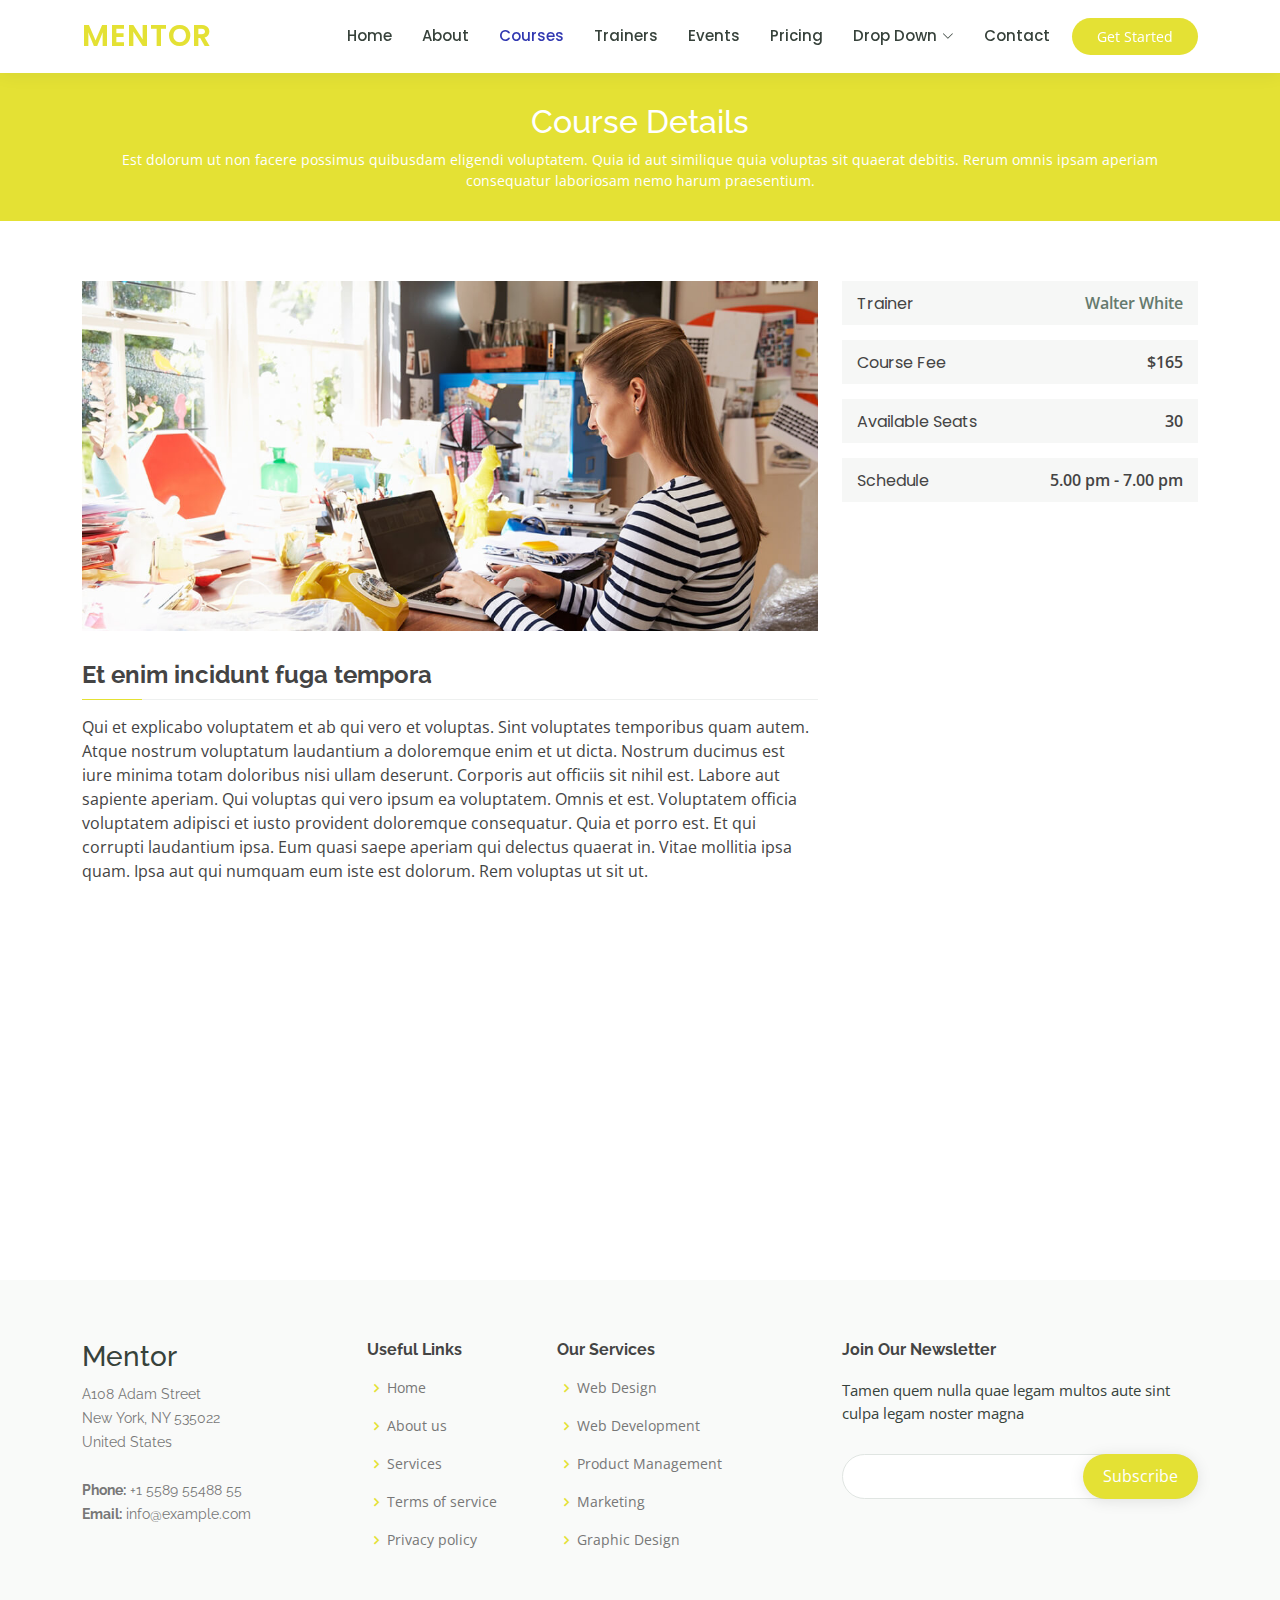
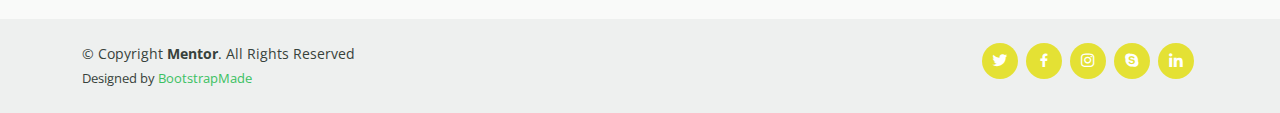
<file: course-details.html>
<!DOCTYPE html>
<html lang="en">

<head>
  <meta charset="utf-8">
  <meta content="width=device-width, initial-scale=1.0" name="viewport">

  <title>Course Details - Mentor Bootstrap Template</title>
  <meta content="" name="description">
  <meta content="" name="keywords">

  <!-- Favicons -->
  <link href="assets/img/favicon.png" rel="icon">
  <link href="assets/img/apple-touch-icon.png" rel="apple-touch-icon">

  <!-- Google Fonts -->
  <link href="https://fonts.googleapis.com/css?family=Open+Sans:300,300i,400,400i,600,600i,700,700i|Raleway:300,300i,400,400i,500,500i,600,600i,700,700i|Poppins:300,300i,400,400i,500,500i,600,600i,700,700i" rel="stylesheet">

  <!-- Vendor CSS Files -->
  <link href="assets/vendor/animate.css/animate.min.css" rel="stylesheet">
  <link href="assets/vendor/aos/aos.css" rel="stylesheet">
  <link href="assets/vendor/bootstrap/css/bootstrap.min.css" rel="stylesheet">
  <link href="assets/vendor/bootstrap-icons/bootstrap-icons.css" rel="stylesheet">
  <link href="assets/vendor/boxicons/css/boxicons.min.css" rel="stylesheet">
  <link href="assets/vendor/remixicon/remixicon.css" rel="stylesheet">
  <link href="assets/vendor/swiper/swiper-bundle.min.css" rel="stylesheet">

  <!-- Template Main CSS File -->
  <link href="assets/css/style.css" rel="stylesheet">

  <!-- =======================================================
  * Template Name: Mentor
  * Updated: May 30 2023 with Bootstrap v5.3.0
  * Template URL: https://bootstrapmade.com/mentor-free-education-bootstrap-theme/
  * Author: BootstrapMade.com
  * License: https://bootstrapmade.com/license/
  ======================================================== -->
</head>

<body>

  <!-- ======= Header ======= -->
  <header id="header" class="fixed-top">
    <div class="container d-flex align-items-center">

      <h1 class="logo me-auto"><a href="index.html">Mentor</a></h1>
      <!-- Uncomment below if you prefer to use an image logo -->
      <!-- <a href="index.html" class="logo me-auto"><img src="assets/img/logo.png" alt="" class="img-fluid"></a>-->

      <nav id="navbar" class="navbar order-last order-lg-0">
        <ul>
          <li><a href="index.html">Home</a></li>
          <li><a href="about.html">About</a></li>
          <li><a class="active" href="courses.html">Courses</a></li>
          <li><a href="trainers.html">Trainers</a></li>
          <li><a href="events.html">Events</a></li>
          <li><a href="pricing.html">Pricing</a></li>

          <li class="dropdown"><a href="#"><span>Drop Down</span> <i class="bi bi-chevron-down"></i></a>
            <ul>
              <li><a href="#">Drop Down 1</a></li>
              <li class="dropdown"><a href="#"><span>Deep Drop Down</span> <i class="bi bi-chevron-right"></i></a>
                <ul>
                  <li><a href="#">Deep Drop Down 1</a></li>
                  <li><a href="#">Deep Drop Down 2</a></li>
                  <li><a href="#">Deep Drop Down 3</a></li>
                  <li><a href="#">Deep Drop Down 4</a></li>
                  <li><a href="#">Deep Drop Down 5</a></li>
                </ul>
              </li>
              <li><a href="#">Drop Down 2</a></li>
              <li><a href="#">Drop Down 3</a></li>
              <li><a href="#">Drop Down 4</a></li>
            </ul>
          </li>
          <li><a href="contact.html">Contact</a></li>
        </ul>
        <i class="bi bi-list mobile-nav-toggle"></i>
      </nav><!-- .navbar -->

      <a href="courses.html" class="get-started-btn">Get Started</a>

    </div>
  </header><!-- End Header -->

  <main id="main">

    <!-- ======= Breadcrumbs ======= -->
    <div class="breadcrumbs" data-aos="fade-in">
      <div class="container">
        <h2>Course Details</h2>
        <p>Est dolorum ut non facere possimus quibusdam eligendi voluptatem. Quia id aut similique quia voluptas sit quaerat debitis. Rerum omnis ipsam aperiam consequatur laboriosam nemo harum praesentium. </p>
      </div>
    </div><!-- End Breadcrumbs -->

    <!-- ======= Cource Details Section ======= -->
    <section id="course-details" class="course-details">
      <div class="container" data-aos="fade-up">

        <div class="row">
          <div class="col-lg-8">
            <img src="assets/img/course-details.jpg" class="img-fluid" alt="">
            <h3>Et enim incidunt fuga tempora</h3>
            <p>
              Qui et explicabo voluptatem et ab qui vero et voluptas. Sint voluptates temporibus quam autem. Atque nostrum voluptatum laudantium a doloremque enim et ut dicta. Nostrum ducimus est iure minima totam doloribus nisi ullam deserunt. Corporis aut officiis sit nihil est. Labore aut sapiente aperiam.
              Qui voluptas qui vero ipsum ea voluptatem. Omnis et est. Voluptatem officia voluptatem adipisci et iusto provident doloremque consequatur. Quia et porro est. Et qui corrupti laudantium ipsa.
              Eum quasi saepe aperiam qui delectus quaerat in. Vitae mollitia ipsa quam. Ipsa aut qui numquam eum iste est dolorum. Rem voluptas ut sit ut.
            </p>
          </div>
          <div class="col-lg-4">

            <div class="course-info d-flex justify-content-between align-items-center">
              <h5>Trainer</h5>
              <p><a href="#">Walter White</a></p>
            </div>

            <div class="course-info d-flex justify-content-between align-items-center">
              <h5>Course Fee</h5>
              <p>$165</p>
            </div>

            <div class="course-info d-flex justify-content-between align-items-center">
              <h5>Available Seats</h5>
              <p>30</p>
            </div>

            <div class="course-info d-flex justify-content-between align-items-center">
              <h5>Schedule</h5>
              <p>5.00 pm - 7.00 pm</p>
            </div>

          </div>
        </div>

      </div>
    </section><!-- End Cource Details Section -->

    <!-- ======= Cource Details Tabs Section ======= -->
    <section id="cource-details-tabs" class="cource-details-tabs">
      <div class="container" data-aos="fade-up">

        <div class="row">
          <div class="col-lg-3">
            <ul class="nav nav-tabs flex-column">
              <li class="nav-item">
                <a class="nav-link active show" data-bs-toggle="tab" href="#tab-1">Modi sit est</a>
              </li>
              <li class="nav-item">
                <a class="nav-link" data-bs-toggle="tab" href="#tab-2">Unde praesentium sed</a>
              </li>
              <li class="nav-item">
                <a class="nav-link" data-bs-toggle="tab" href="#tab-3">Pariatur explicabo vel</a>
              </li>
              <li class="nav-item">
                <a class="nav-link" data-bs-toggle="tab" href="#tab-4">Nostrum qui quasi</a>
              </li>
              <li class="nav-item">
                <a class="nav-link" data-bs-toggle="tab" href="#tab-5">Iusto ut expedita aut</a>
              </li>
            </ul>
          </div>
          <div class="col-lg-9 mt-4 mt-lg-0">
            <div class="tab-content">
              <div class="tab-pane active show" id="tab-1">
                <div class="row">
                  <div class="col-lg-8 details order-2 order-lg-1">
                    <h3>Architecto ut aperiam autem id</h3>
                    <p class="fst-italic">Qui laudantium consequatur laborum sit qui ad sapiente dila parde sonata raqer a videna mareta paulona marka</p>
                    <p>Et nobis maiores eius. Voluptatibus ut enim blanditiis atque harum sint. Laborum eos ipsum ipsa odit magni. Incidunt hic ut molestiae aut qui. Est repellat minima eveniet eius et quis magni nihil. Consequatur dolorem quaerat quos qui similique accusamus nostrum rem vero</p>
                  </div>
                  <div class="col-lg-4 text-center order-1 order-lg-2">
                    <img src="assets/img/course-details-tab-1.png" alt="" class="img-fluid">
                  </div>
                </div>
              </div>
              <div class="tab-pane" id="tab-2">
                <div class="row">
                  <div class="col-lg-8 details order-2 order-lg-1">
                    <h3>Et blanditiis nemo veritatis excepturi</h3>
                    <p class="fst-italic">Qui laudantium consequatur laborum sit qui ad sapiente dila parde sonata raqer a videna mareta paulona marka</p>
                    <p>Ea ipsum voluptatem consequatur quis est. Illum error ullam omnis quia et reiciendis sunt sunt est. Non aliquid repellendus itaque accusamus eius et velit ipsa voluptates. Optio nesciunt eaque beatae accusamus lerode pakto madirna desera vafle de nideran pal</p>
                  </div>
                  <div class="col-lg-4 text-center order-1 order-lg-2">
                    <img src="assets/img/course-details-tab-2.png" alt="" class="img-fluid">
                  </div>
                </div>
              </div>
              <div class="tab-pane" id="tab-3">
                <div class="row">
                  <div class="col-lg-8 details order-2 order-lg-1">
                    <h3>Impedit facilis occaecati odio neque aperiam sit</h3>
                    <p class="fst-italic">Eos voluptatibus quo. Odio similique illum id quidem non enim fuga. Qui natus non sunt dicta dolor et. In asperiores velit quaerat perferendis aut</p>
                    <p>Iure officiis odit rerum. Harum sequi eum illum corrupti culpa veritatis quisquam. Neque necessitatibus illo rerum eum ut. Commodi ipsam minima molestiae sed laboriosam a iste odio. Earum odit nesciunt fugiat sit ullam. Soluta et harum voluptatem optio quae</p>
                  </div>
                  <div class="col-lg-4 text-center order-1 order-lg-2">
                    <img src="assets/img/course-details-tab-3.png" alt="" class="img-fluid">
                  </div>
                </div>
              </div>
              <div class="tab-pane" id="tab-4">
                <div class="row">
                  <div class="col-lg-8 details order-2 order-lg-1">
                    <h3>Fuga dolores inventore laboriosam ut est accusamus laboriosam dolore</h3>
                    <p class="fst-italic">Totam aperiam accusamus. Repellat consequuntur iure voluptas iure porro quis delectus</p>
                    <p>Eaque consequuntur consequuntur libero expedita in voluptas. Nostrum ipsam necessitatibus aliquam fugiat debitis quis velit. Eum ex maxime error in consequatur corporis atque. Eligendi asperiores sed qui veritatis aperiam quia a laborum inventore</p>
                  </div>
                  <div class="col-lg-4 text-center order-1 order-lg-2">
                    <img src="assets/img/course-details-tab-4.png" alt="" class="img-fluid">
                  </div>
                </div>
              </div>
              <div class="tab-pane" id="tab-5">
                <div class="row">
                  <div class="col-lg-8 details order-2 order-lg-1">
                    <h3>Est eveniet ipsam sindera pad rone matrelat sando reda</h3>
                    <p class="fst-italic">Omnis blanditiis saepe eos autem qui sunt debitis porro quia.</p>
                    <p>Exercitationem nostrum omnis. Ut reiciendis repudiandae minus. Omnis recusandae ut non quam ut quod eius qui. Ipsum quia odit vero atque qui quibusdam amet. Occaecati sed est sint aut vitae molestiae voluptate vel</p>
                  </div>
                  <div class="col-lg-4 text-center order-1 order-lg-2">
                    <img src="assets/img/course-details-tab-5.png" alt="" class="img-fluid">
                  </div>
                </div>
              </div>
            </div>
          </div>
        </div>

      </div>
    </section><!-- End Cource Details Tabs Section -->

  </main><!-- End #main -->

  <!-- ======= Footer ======= -->
  <footer id="footer">

    <div class="footer-top">
      <div class="container">
        <div class="row">

          <div class="col-lg-3 col-md-6 footer-contact">
            <h3>Mentor</h3>
            <p>
              A108 Adam Street <br>
              New York, NY 535022<br>
              United States <br><br>
              <strong>Phone:</strong> +1 5589 55488 55<br>
              <strong>Email:</strong> info@example.com<br>
            </p>
          </div>

          <div class="col-lg-2 col-md-6 footer-links">
            <h4>Useful Links</h4>
            <ul>
              <li><i class="bx bx-chevron-right"></i> <a href="#">Home</a></li>
              <li><i class="bx bx-chevron-right"></i> <a href="#">About us</a></li>
              <li><i class="bx bx-chevron-right"></i> <a href="#">Services</a></li>
              <li><i class="bx bx-chevron-right"></i> <a href="#">Terms of service</a></li>
              <li><i class="bx bx-chevron-right"></i> <a href="#">Privacy policy</a></li>
            </ul>
          </div>

          <div class="col-lg-3 col-md-6 footer-links">
            <h4>Our Services</h4>
            <ul>
              <li><i class="bx bx-chevron-right"></i> <a href="#">Web Design</a></li>
              <li><i class="bx bx-chevron-right"></i> <a href="#">Web Development</a></li>
              <li><i class="bx bx-chevron-right"></i> <a href="#">Product Management</a></li>
              <li><i class="bx bx-chevron-right"></i> <a href="#">Marketing</a></li>
              <li><i class="bx bx-chevron-right"></i> <a href="#">Graphic Design</a></li>
            </ul>
          </div>

          <div class="col-lg-4 col-md-6 footer-newsletter">
            <h4>Join Our Newsletter</h4>
            <p>Tamen quem nulla quae legam multos aute sint culpa legam noster magna</p>
            <form action="" method="post">
              <input type="email" name="email"><input type="submit" value="Subscribe">
            </form>
          </div>

        </div>
      </div>
    </div>

    <div class="container d-md-flex py-4">

      <div class="me-md-auto text-center text-md-start">
        <div class="copyright">
          &copy; Copyright <strong><span>Mentor</span></strong>. All Rights Reserved
        </div>
        <div class="credits">
          <!-- All the links in the footer should remain intact. -->
          <!-- You can delete the links only if you purchased the pro version. -->
          <!-- Licensing information: https://bootstrapmade.com/license/ -->
          <!-- Purchase the pro version with working PHP/AJAX contact form: https://bootstrapmade.com/mentor-free-education-bootstrap-theme/ -->
          Designed by <a href="https://bootstrapmade.com/">BootstrapMade</a>
        </div>
      </div>
      <div class="social-links text-center text-md-right pt-3 pt-md-0">
        <a href="#" class="twitter"><i class="bx bxl-twitter"></i></a>
        <a href="#" class="facebook"><i class="bx bxl-facebook"></i></a>
        <a href="#" class="instagram"><i class="bx bxl-instagram"></i></a>
        <a href="#" class="google-plus"><i class="bx bxl-skype"></i></a>
        <a href="#" class="linkedin"><i class="bx bxl-linkedin"></i></a>
      </div>
    </div>
  </footer><!-- End Footer -->

  <div id="preloader"></div>
  <a href="#" class="back-to-top d-flex align-items-center justify-content-center"><i class="bi bi-arrow-up-short"></i></a>

  <!-- Vendor JS Files -->
  <script src="assets/vendor/purecounter/purecounter_vanilla.js"></script>
  <script src="assets/vendor/aos/aos.js"></script>
  <script src="assets/vendor/bootstrap/js/bootstrap.bundle.min.js"></script>
  <script src="assets/vendor/swiper/swiper-bundle.min.js"></script>
  <script src="assets/vendor/php-email-form/validate.js"></script>

  <!-- Template Main JS File -->
  <script src="assets/js/main.js"></script>

</body>

</html>
</file>
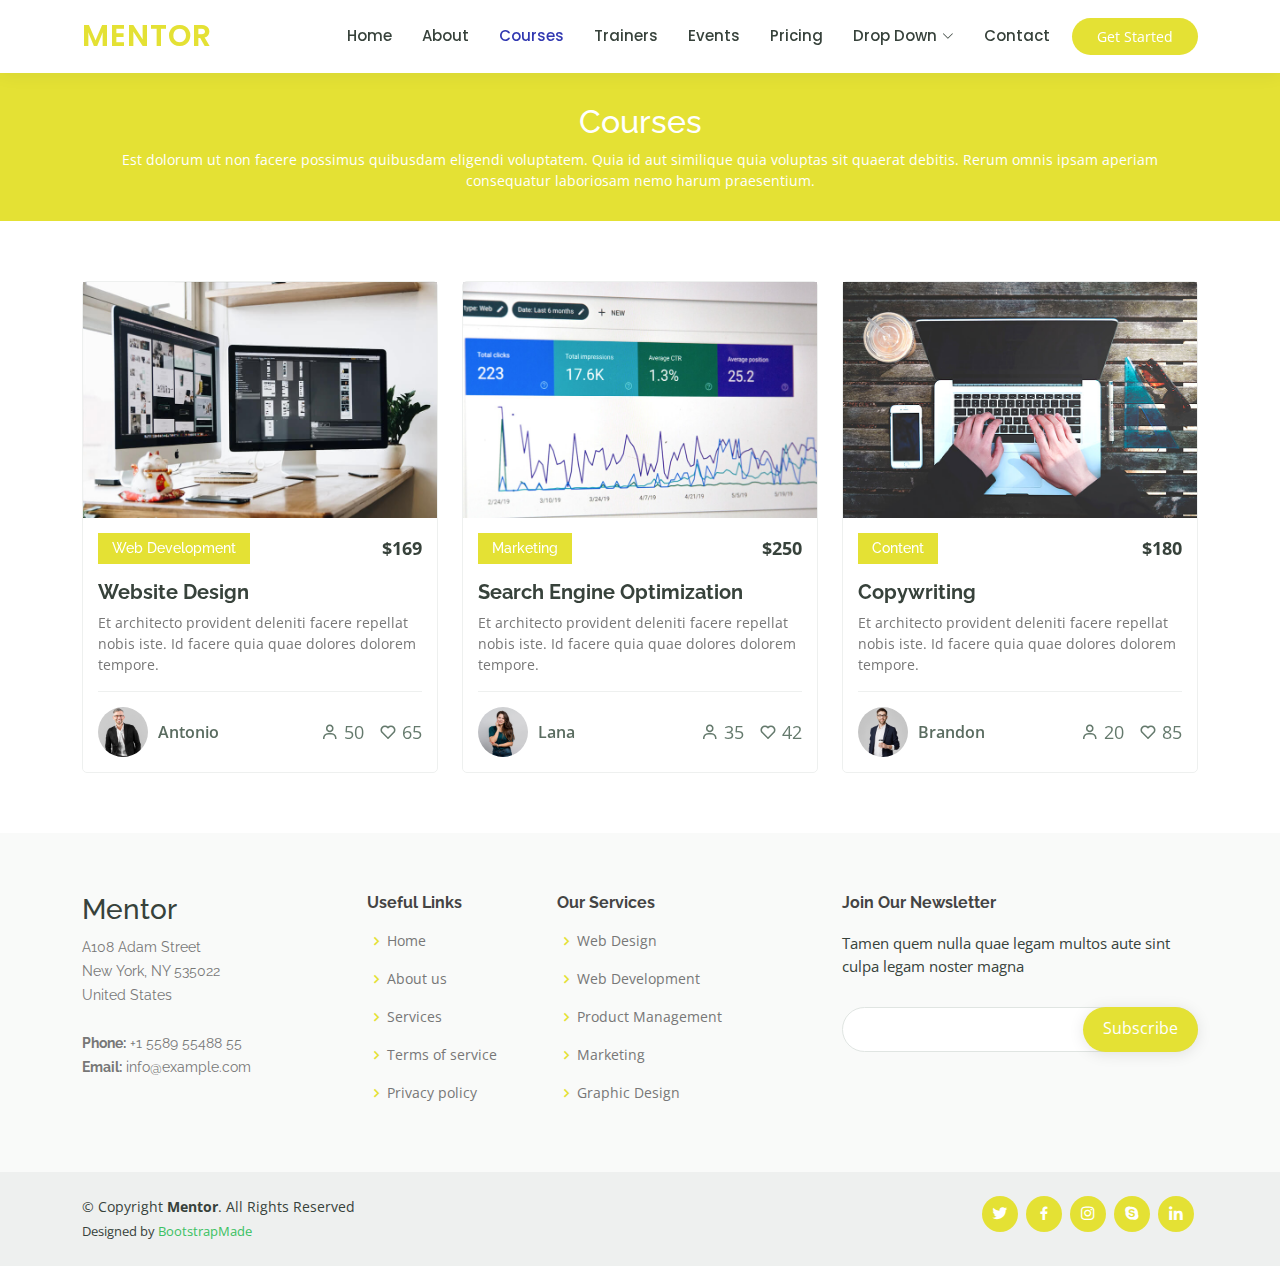
<file: courses.html>
<!DOCTYPE html>
<html lang="en">

<head>
  <meta charset="utf-8">
  <meta content="width=device-width, initial-scale=1.0" name="viewport">

  <title>Courses - Mentor Bootstrap Template</title>
  <meta content="" name="description">
  <meta content="" name="keywords">

  <!-- Favicons -->
  <link href="assets/img/favicon.png" rel="icon">
  <link href="assets/img/apple-touch-icon.png" rel="apple-touch-icon">

  <!-- Google Fonts -->
  <link href="https://fonts.googleapis.com/css?family=Open+Sans:300,300i,400,400i,600,600i,700,700i|Raleway:300,300i,400,400i,500,500i,600,600i,700,700i|Poppins:300,300i,400,400i,500,500i,600,600i,700,700i" rel="stylesheet">

  <!-- Vendor CSS Files -->
  <link href="assets/vendor/animate.css/animate.min.css" rel="stylesheet">
  <link href="assets/vendor/aos/aos.css" rel="stylesheet">
  <link href="assets/vendor/bootstrap/css/bootstrap.min.css" rel="stylesheet">
  <link href="assets/vendor/bootstrap-icons/bootstrap-icons.css" rel="stylesheet">
  <link href="assets/vendor/boxicons/css/boxicons.min.css" rel="stylesheet">
  <link href="assets/vendor/remixicon/remixicon.css" rel="stylesheet">
  <link href="assets/vendor/swiper/swiper-bundle.min.css" rel="stylesheet">

  <!-- Template Main CSS File -->
  <link href="assets/css/style.css" rel="stylesheet">

  <!-- =======================================================
  * Template Name: Mentor
  * Updated: May 30 2023 with Bootstrap v5.3.0
  * Template URL: https://bootstrapmade.com/mentor-free-education-bootstrap-theme/
  * Author: BootstrapMade.com
  * License: https://bootstrapmade.com/license/
  ======================================================== -->
</head>

<body>

  <!-- ======= Header ======= -->
  <header id="header" class="fixed-top">
    <div class="container d-flex align-items-center">

      <h1 class="logo me-auto"><a href="index.html">Mentor</a></h1>
      <!-- Uncomment below if you prefer to use an image logo -->
      <!-- <a href="index.html" class="logo me-auto"><img src="assets/img/logo.png" alt="" class="img-fluid"></a>-->

      <nav id="navbar" class="navbar order-last order-lg-0">
        <ul>
          <li><a href="index.html">Home</a></li>
          <li><a href="about.html">About</a></li>
          <li><a class="active" href="courses.html">Courses</a></li>
          <li><a href="trainers.html">Trainers</a></li>
          <li><a href="events.html">Events</a></li>
          <li><a href="pricing.html">Pricing</a></li>

          <li class="dropdown"><a href="#"><span>Drop Down</span> <i class="bi bi-chevron-down"></i></a>
            <ul>
              <li><a href="#">Drop Down 1</a></li>
              <li class="dropdown"><a href="#"><span>Deep Drop Down</span> <i class="bi bi-chevron-right"></i></a>
                <ul>
                  <li><a href="#">Deep Drop Down 1</a></li>
                  <li><a href="#">Deep Drop Down 2</a></li>
                  <li><a href="#">Deep Drop Down 3</a></li>
                  <li><a href="#">Deep Drop Down 4</a></li>
                  <li><a href="#">Deep Drop Down 5</a></li>
                </ul>
              </li>
              <li><a href="#">Drop Down 2</a></li>
              <li><a href="#">Drop Down 3</a></li>
              <li><a href="#">Drop Down 4</a></li>
            </ul>
          </li>
          <li><a href="contact.html">Contact</a></li>
        </ul>
        <i class="bi bi-list mobile-nav-toggle"></i>
      </nav><!-- .navbar -->

      <a href="courses.html" class="get-started-btn">Get Started</a>

    </div>
  </header><!-- End Header -->

  <main id="main" data-aos="fade-in">

    <!-- ======= Breadcrumbs ======= -->
    <div class="breadcrumbs">
      <div class="container">
        <h2>Courses</h2>
        <p>Est dolorum ut non facere possimus quibusdam eligendi voluptatem. Quia id aut similique quia voluptas sit quaerat debitis. Rerum omnis ipsam aperiam consequatur laboriosam nemo harum praesentium. </p>
      </div>
    </div><!-- End Breadcrumbs -->

    <!-- ======= Courses Section ======= -->
    <section id="courses" class="courses">
      <div class="container" data-aos="fade-up">

        <div class="row" data-aos="zoom-in" data-aos-delay="100">

          <div class="col-lg-4 col-md-6 d-flex align-items-stretch">
            <div class="course-item">
              <img src="assets/img/course-1.jpg" class="img-fluid" alt="...">
              <div class="course-content">
                <div class="d-flex justify-content-between align-items-center mb-3">
                  <h4>Web Development</h4>
                  <p class="price">$169</p>
                </div>

                <h3><a href="course-details.html">Website Design</a></h3>
                <p>Et architecto provident deleniti facere repellat nobis iste. Id facere quia quae dolores dolorem tempore.</p>
                <div class="trainer d-flex justify-content-between align-items-center">
                  <div class="trainer-profile d-flex align-items-center">
                    <img src="assets/img/trainers/trainer-1.jpg" class="img-fluid" alt="">
                    <span>Antonio</span>
                  </div>
                  <div class="trainer-rank d-flex align-items-center">
                    <i class="bx bx-user"></i>&nbsp;50
                    &nbsp;&nbsp;
                    <i class="bx bx-heart"></i>&nbsp;65
                  </div>
                </div>
              </div>
            </div>
          </div> <!-- End Course Item-->

          <div class="col-lg-4 col-md-6 d-flex align-items-stretch mt-4 mt-md-0">
            <div class="course-item">
              <img src="assets/img/course-2.jpg" class="img-fluid" alt="...">
              <div class="course-content">
                <div class="d-flex justify-content-between align-items-center mb-3">
                  <h4>Marketing</h4>
                  <p class="price">$250</p>
                </div>

                <h3><a href="course-details.html">Search Engine Optimization</a></h3>
                <p>Et architecto provident deleniti facere repellat nobis iste. Id facere quia quae dolores dolorem tempore.</p>
                <div class="trainer d-flex justify-content-between align-items-center">
                  <div class="trainer-profile d-flex align-items-center">
                    <img src="assets/img/trainers/trainer-2.jpg" class="img-fluid" alt="">
                    <span>Lana</span>
                  </div>
                  <div class="trainer-rank d-flex align-items-center">
                    <i class="bx bx-user"></i>&nbsp;35
                    &nbsp;&nbsp;
                    <i class="bx bx-heart"></i>&nbsp;42
                  </div>
                </div>
              </div>
            </div>
          </div> <!-- End Course Item-->

          <div class="col-lg-4 col-md-6 d-flex align-items-stretch mt-4 mt-lg-0">
            <div class="course-item">
              <img src="assets/img/course-3.jpg" class="img-fluid" alt="...">
              <div class="course-content">
                <div class="d-flex justify-content-between align-items-center mb-3">
                  <h4>Content</h4>
                  <p class="price">$180</p>
                </div>

                <h3><a href="course-details.html">Copywriting</a></h3>
                <p>Et architecto provident deleniti facere repellat nobis iste. Id facere quia quae dolores dolorem tempore.</p>
                <div class="trainer d-flex justify-content-between align-items-center">
                  <div class="trainer-profile d-flex align-items-center">
                    <img src="assets/img/trainers/trainer-3.jpg" class="img-fluid" alt="">
                    <span>Brandon</span>
                  </div>
                  <div class="trainer-rank d-flex align-items-center">
                    <i class="bx bx-user"></i>&nbsp;20
                    &nbsp;&nbsp;
                    <i class="bx bx-heart"></i>&nbsp;85
                  </div>
                </div>
              </div>
            </div>
          </div> <!-- End Course Item-->

        </div>

      </div>
    </section><!-- End Courses Section -->

  </main><!-- End #main -->

  <!-- ======= Footer ======= -->
  <footer id="footer">

    <div class="footer-top">
      <div class="container">
        <div class="row">

          <div class="col-lg-3 col-md-6 footer-contact">
            <h3>Mentor</h3>
            <p>
              A108 Adam Street <br>
              New York, NY 535022<br>
              United States <br><br>
              <strong>Phone:</strong> +1 5589 55488 55<br>
              <strong>Email:</strong> info@example.com<br>
            </p>
          </div>

          <div class="col-lg-2 col-md-6 footer-links">
            <h4>Useful Links</h4>
            <ul>
              <li><i class="bx bx-chevron-right"></i> <a href="#">Home</a></li>
              <li><i class="bx bx-chevron-right"></i> <a href="#">About us</a></li>
              <li><i class="bx bx-chevron-right"></i> <a href="#">Services</a></li>
              <li><i class="bx bx-chevron-right"></i> <a href="#">Terms of service</a></li>
              <li><i class="bx bx-chevron-right"></i> <a href="#">Privacy policy</a></li>
            </ul>
          </div>

          <div class="col-lg-3 col-md-6 footer-links">
            <h4>Our Services</h4>
            <ul>
              <li><i class="bx bx-chevron-right"></i> <a href="#">Web Design</a></li>
              <li><i class="bx bx-chevron-right"></i> <a href="#">Web Development</a></li>
              <li><i class="bx bx-chevron-right"></i> <a href="#">Product Management</a></li>
              <li><i class="bx bx-chevron-right"></i> <a href="#">Marketing</a></li>
              <li><i class="bx bx-chevron-right"></i> <a href="#">Graphic Design</a></li>
            </ul>
          </div>

          <div class="col-lg-4 col-md-6 footer-newsletter">
            <h4>Join Our Newsletter</h4>
            <p>Tamen quem nulla quae legam multos aute sint culpa legam noster magna</p>
            <form action="" method="post">
              <input type="email" name="email"><input type="submit" value="Subscribe">
            </form>
          </div>

        </div>
      </div>
    </div>

    <div class="container d-md-flex py-4">

      <div class="me-md-auto text-center text-md-start">
        <div class="copyright">
          &copy; Copyright <strong><span>Mentor</span></strong>. All Rights Reserved
        </div>
        <div class="credits">
          <!-- All the links in the footer should remain intact. -->
          <!-- You can delete the links only if you purchased the pro version. -->
          <!-- Licensing information: https://bootstrapmade.com/license/ -->
          <!-- Purchase the pro version with working PHP/AJAX contact form: https://bootstrapmade.com/mentor-free-education-bootstrap-theme/ -->
          Designed by <a href="https://bootstrapmade.com/">BootstrapMade</a>
        </div>
      </div>
      <div class="social-links text-center text-md-right pt-3 pt-md-0">
        <a href="#" class="twitter"><i class="bx bxl-twitter"></i></a>
        <a href="#" class="facebook"><i class="bx bxl-facebook"></i></a>
        <a href="#" class="instagram"><i class="bx bxl-instagram"></i></a>
        <a href="#" class="google-plus"><i class="bx bxl-skype"></i></a>
        <a href="#" class="linkedin"><i class="bx bxl-linkedin"></i></a>
      </div>
    </div>
  </footer><!-- End Footer -->

  <div id="preloader"></div>
  <a href="#" class="back-to-top d-flex align-items-center justify-content-center"><i class="bi bi-arrow-up-short"></i></a>

  <!-- Vendor JS Files -->
  <script src="assets/vendor/purecounter/purecounter_vanilla.js"></script>
  <script src="assets/vendor/aos/aos.js"></script>
  <script src="assets/vendor/bootstrap/js/bootstrap.bundle.min.js"></script>
  <script src="assets/vendor/swiper/swiper-bundle.min.js"></script>
  <script src="assets/vendor/php-email-form/validate.js"></script>

  <!-- Template Main JS File -->
  <script src="assets/js/main.js"></script>

</body>

</html>
</file>
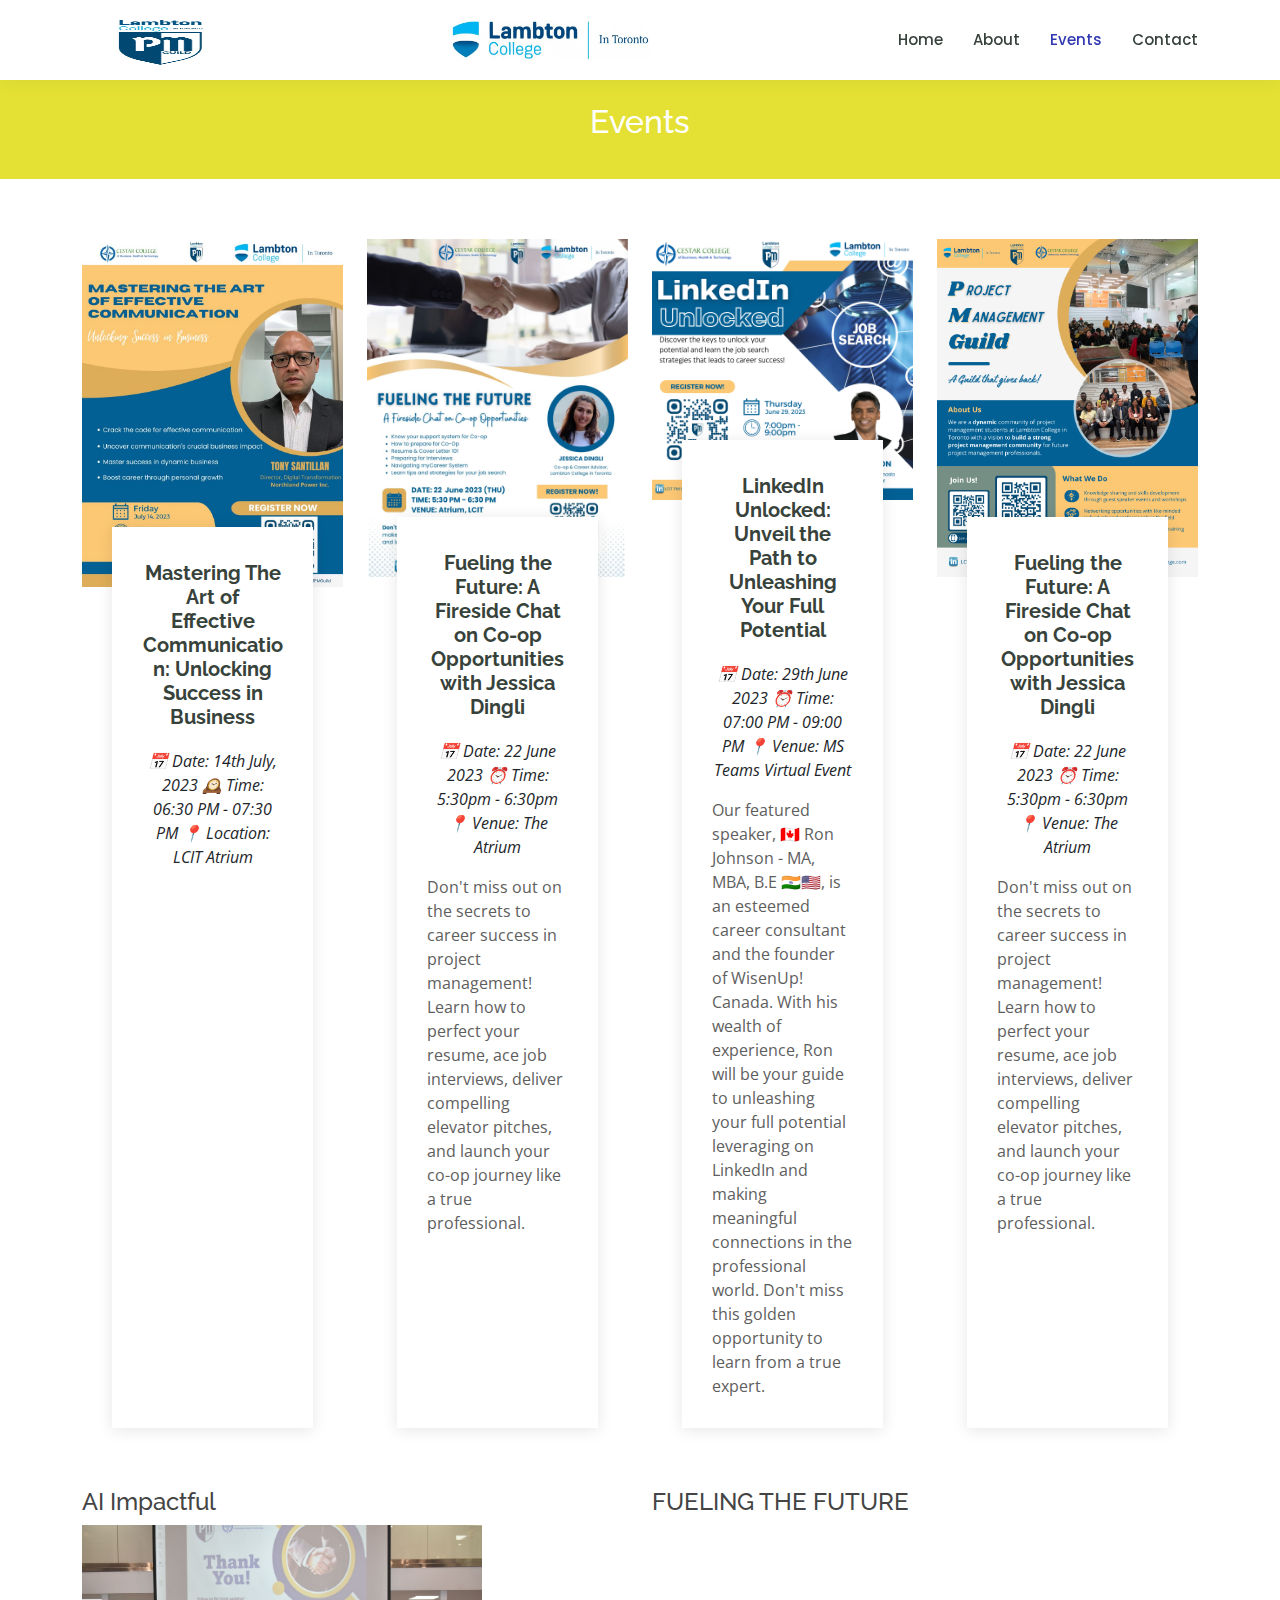
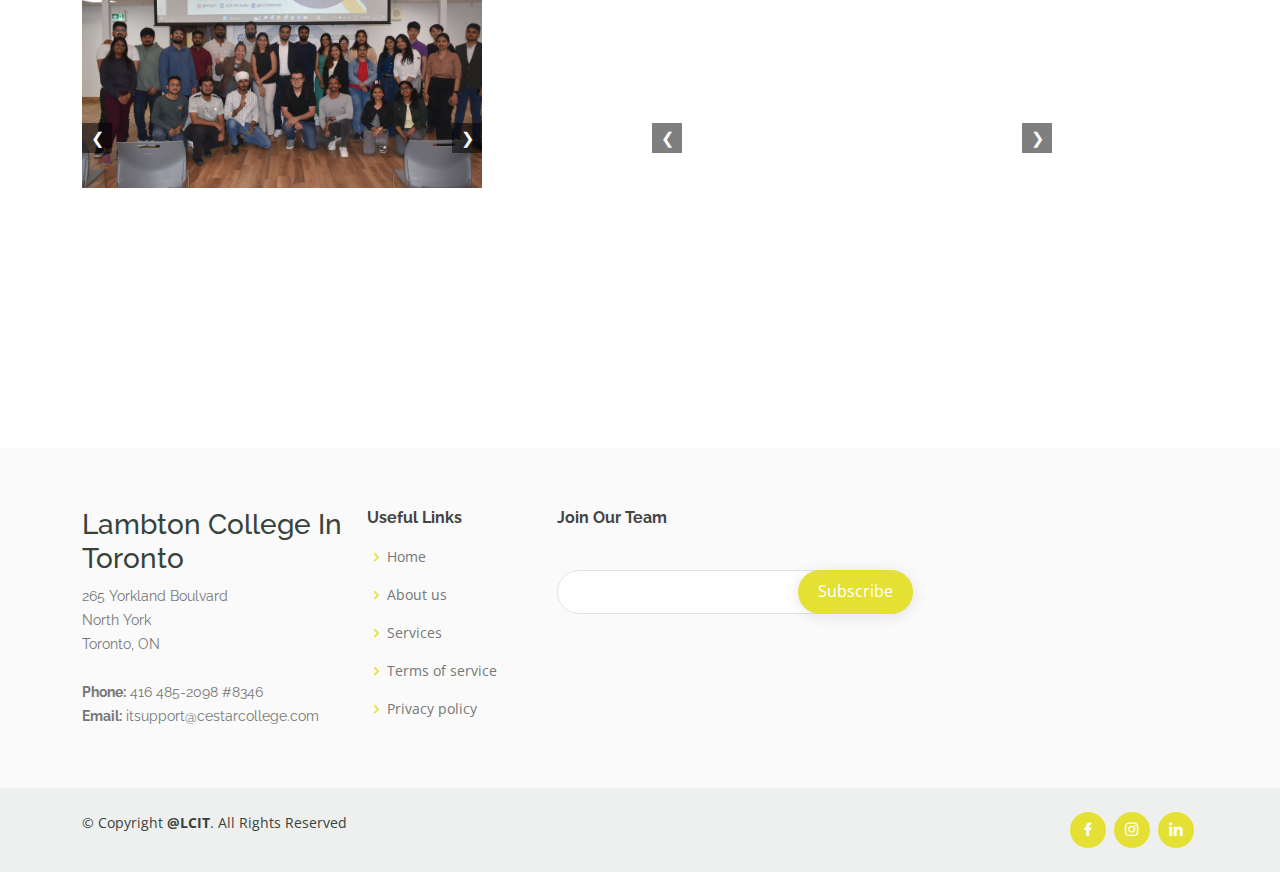
<file: events.html>
<!DOCTYPE html>
<html lang="en">

<head>
  <meta charset="utf-8">
  <meta content="width=device-width, initial-scale=1.0" name="viewport">

  <title>PM GUILD-EVENTS</title>
  <meta content="" name="description">
  <meta content="" name="keywords">

  <!-- Favicons -->
  <link href="assets/img/favicon.png" rel="icon">
  <link href="assets/img/apple-touch-icon.png" rel="apple-touch-icon">

  <!-- Google Fonts -->
  <link href="https://fonts.googleapis.com/css?family=Open+Sans:300,300i,400,400i,600,600i,700,700i|Raleway:300,300i,400,400i,500,500i,600,600i,700,700i|Poppins:300,300i,400,400i,500,500i,600,600i,700,700i" rel="stylesheet">

  <!-- Vendor CSS Files -->
  <link href="assets/vendor/animate.css/animate.min.css" rel="stylesheet">
  <link href="assets/vendor/aos/aos.css" rel="stylesheet">
  <link href="assets/vendor/bootstrap/css/bootstrap.min.css" rel="stylesheet">
  <link href="assets/vendor/bootstrap-icons/bootstrap-icons.css" rel="stylesheet">
  <link href="assets/vendor/boxicons/css/boxicons.min.css" rel="stylesheet">
  <link href="assets/vendor/remixicon/remixicon.css" rel="stylesheet">
  <link href="assets/vendor/swiper/swiper-bundle.min.css" rel="stylesheet">

  <!-- Template Main CSS File -->
  <link href="assets/css/style.css" rel="stylesheet">

  <!-- =======================================================
  * Template Name: Mentor
  * Updated: May 30 2023 with Bootstrap v5.3.0
  * Template URL: https://bootstrapmade.com/mentor-free-education-bootstrap-theme/
  * Author: BootstrapMade.com
  * License: https://bootstrapmade.com/license/
  ======================================================== -->
</head>

<body>

  <!-- ======= Header ======= -->
  <header id="header" class="fixed-top">
    <div class="container d-flex align-items-center">

      <!--h1 class="logo me-auto"><a href="index.html">Mentor</a></h1-->
      <!-- Uncomment below if you prefer to use an image logo -->
      <a href="index.html" class="logo me-auto"><img src="assets/img/logo1.jpg" width="150px" height="450px" alt="" class="img-fluid"></a>
    <a href="index.html" class="logo me-auto"><img src="assets/img/lambtonlogo.jpg" width="200px" height="400px" alt="" class="img-fluid"></a>

      <nav id="navbar" class="navbar order-last order-lg-0">
        <ul>
          <li><a href="index.html">Home</a></li>
          <li><a href="about.html">About</a></li>
          
          <li><a class="active" href="events.html">Events</a></li>
          
          <!--li class="dropdown"><a href="#"><span>Drop Down</span> <i class="bi bi-chevron-down"></i></a>
            <ul>
              <li><a href="#">Drop Down 1</a></li>
              <li class="dropdown"><a href="#"><span>Deep Drop Down</span> <i class="bi bi-chevron-right"></i></a>
                <ul>
                  <li><a href="#">Deep Drop Down 1</a></li>
                  <li><a href="#">Deep Drop Down 2</a></li>
                  <li><a href="#">Deep Drop Down 3</a></li>
                  <li><a href="#">Deep Drop Down 4</a></li>
                  <li><a href="#">Deep Drop Down 5</a></li>
                </ul>
              </li>
              <li><a href="#">Drop Down 2</a></li>
              <li><a href="#">Drop Down 3</a></li>
              <li><a href="#">Drop Down 4</a></li>
            </ul>
          </li-->
          <li><a href="contact.html">Contact</a></li>
        </ul>
        <i class="bi bi-list mobile-nav-toggle"></i>
      </nav><!-- .navbar -->

      <!--a href="courses.html" class="get-started-btn">Get Started</a-->

    </div>
  </header><!-- End Header -->

  <main id="main">

    <!-- ======= Breadcrumbs ======= -->
    <div class="breadcrumbs" data-aos="fade-in">
      <div class="container">
        <h2>Events</h2>
        <p></p>
      </div>
    </div><!-- End Breadcrumbs -->

    <!-- ======= Events Section ======= -->
    <section id="events" class="events">
      <div class="container" data-aos="fade-up">

        <div class="row">
          <div class="col-md-3 d-flex align-items-stretch">
            <div class="card">
              <div class="card-img">
                <img src="assets/img/Events/event1.jpg" alt="...">
              </div>
              <div class="card-body">
                <h5 class="card-title"><a href="">Mastering The Art of Effective Communication: Unlocking Success in Business</a></h5>
                <p class="fst-italic text-center">📅 Date: 14th July, 2023
                  🕰️ Time: 06:30 PM - 07:30 PM
                  📍 Location: LCIT Atrium</p>
                <!--p class="card-text">Gain invaluable insights and practical tools from Tony Santillan, PMP, CSM, BCom, Director of Digital Transformation at Northland Power Inc., who will share his expertise and experience in the field.</p-->
              </div>
            </div>
          </div>
          <div class="col-md-3 d-flex align-items-stretch">
            <div class="card">
              <div class="card-img">
                <img src="assets/img/Events/event3.jpg" alt="...">
              </div>
              <div class="card-body">
                <h5 class="card-title"><a href="">Fueling the Future: A Fireside Chat on Co-op Opportunities with Jessica Dingli</a></h5>
                <p class="fst-italic text-center">📅 Date: 22 June 2023
                  ⏰ Time: 5:30pm - 6:30pm
                  📍 Venue: The Atrium</p>
                <p class="card-text">Don't miss out on the secrets to career success in project management! Learn how to perfect your resume, ace job interviews, deliver compelling elevator pitches, and launch your co-op journey like a true professional. </p>
              </div>
            </div>

          </div>
          <div class="col-md-3 d-flex align-items-stretch">
            <div class="card">
              <div class="card-img">
                <img src="assets/img/Events/Teaser Flyer - LinkedIn.png" alt="...">
              </div>
              <div class="card-body">
                <h5 class="card-title"><a href="">LinkedIn Unlocked: Unveil the Path to Unleashing Your Full Potential</a></h5>
                <p class="fst-italic text-center">📅 Date: 29th June 2023
                  ⏰ Time: 07:00 PM - 09:00 PM
                  📍 Venue: MS Teams Virtual Event</p>
                <p class="card-text"> Our featured speaker, 🇨🇦 Ron Johnson - MA, MBA, B.E 🇮🇳🇺🇸, is an esteemed career consultant and the founder of WisenUp! Canada. With his wealth of experience, Ron will be your guide to unleashing your full potential leveraging on LinkedIn and making meaningful connections in the professional world. Don't miss this golden opportunity to learn from a true expert. </p>
              </div>
            </div>

          </div>
          <div class="col-md-3 d-flex align-items-stretch">
            <div class="card">
              <div class="card-img">
                <img src="assets/img/Events/Orientation Week Flyer.png" alt="...">
              </div>
              <div class="card-body">
                <h5 class="card-title"><a href="">Fueling the Future: A Fireside Chat on Co-op Opportunities with Jessica Dingli</a></h5>
                <p class="fst-italic text-center">📅 Date: 22 June 2023
                  ⏰ Time: 5:30pm - 6:30pm
                  📍 Venue: The Atrium</p>
                <p class="card-text">Don't miss out on the secrets to career success in project management! Learn how to perfect your resume, ace job interviews, deliver compelling elevator pitches, and launch your co-op journey like a true professional. </p>
              </div>
            </div>

          </div>
          <!--start carousal-->
          <div class="col-md-6 d-flex align-items-stretch">
            <div class="carousel">
              <div class="slideshow">
                <div class = "member-content">
                  <h4>AI Impactful</h4>
                </div>
                <img src="assets/img/Events/group pic.jpg" class="img-fluid" alt="">
                
                  <!--img src="assets/img/Amrit.jpeg" alt="Image 1"-->
                  <img src="assets/img/Events/group pic1.jpg" alt="Image 2">
                  <img src="assets/img/Events/group pic2.jpg" alt="Image 3">
                  <img src="assets/img/Events/group pic3.jpg" alt="Image 3">
                  <img src="assets/img/Events/group pic4.jpg" alt="Image 3">
                
                
          
            </div>
            
              <div class="carousel-btn prev" onclick="changeSlide(-1)">&#10094;</div>
              <div class="carousel-btn next" onclick="changeSlide(1)">&#10095;</div>
            </div>

          </div>
          <!--end carousal-->
          <div class="col-md-6 d-flex align-items-stretch">
            <div class="carousel">
              <div class="slideshow">
                <div class = "member-content">
                  <h4>FUELING THE FUTURE</h4>
                </div>
                <img src="assets/img/Events/fuel future4.jpeg" class="img-fluid" alt="">
                
                  <!--img src="assets/img/Amrit.jpeg" alt="Image 1"-->
                  <img src="assets/img/Events/Fuel future.jpeg" alt="Image 2">
                  <img src="assets/img/Events/Fuel future1.jpeg" alt="Image 3">
                  <img src="assets/img/Events/Fuel future2.jpeg" alt="Image 3">
                  <img src="assets/img/Events/fuel future4.jpeg" alt="Image 3">
                
                
          
            </div>
            
              <div class="carousel-btn prev" onclick="changeSlide(-1)">&#10094;</div>
              <div class="carousel-btn next" onclick="changeSlide(1)">&#10095;</div>
            </div>

          </div>
        </div>

      </div>
    </section><!-- End Events Section -->

  </main><!-- End #main -->

  <!-- ======= Footer ======= -->
  <footer id="footer">

    <div class="footer-top">
      <div class="container">
        <div class="row">

          <div class="col-lg-3 col-md-6 footer-contact">
            <h3>Lambton College In Toronto</h3>
            <p>
              265 Yorkland Boulvard <br>
              North York<br>
              Toronto, ON <br><br>
              <strong>Phone:</strong> 416 485-2098 #8346<br>
              <strong>Email:</strong> itsupport@cestarcollege.com<br>
            </p>
          </div>

          <div class="col-lg-2 col-md-6 footer-links">
            <h4>Useful Links</h4>
            <ul>
              <li><i class="bx bx-chevron-right"></i> <a href="#">Home</a></li>
              <li><i class="bx bx-chevron-right"></i> <a href="#">About us</a></li>
              <li><i class="bx bx-chevron-right"></i> <a href="#">Services</a></li>
              <li><i class="bx bx-chevron-right"></i> <a href="#">Terms of service</a></li>
              <li><i class="bx bx-chevron-right"></i> <a href="#">Privacy policy</a></li>
            </ul>
          </div>

          <!--div class="col-lg-3 col-md-6 footer-links">
            <h4>Our Services</h4>
            <ul>
              <li><i class="bx bx-chevron-right"></i> <a href="#">Web Design</a></li>
              <li><i class="bx bx-chevron-right"></i> <a href="#">Web Development</a></li>
              <li><i class="bx bx-chevron-right"></i> <a href="#">Product Management</a></li>
              <li><i class="bx bx-chevron-right"></i> <a href="#">Marketing</a></li>
              <li><i class="bx bx-chevron-right"></i> <a href="#">Graphic Design</a></li>
            </ul>
          </div-->

          <div class="col-lg-4 col-md-6 footer-newsletter">
            <h4>Join Our Team</h4>
            
            <form action="" method="post">
              <input type="email" name="email"><input type="submit" value="Subscribe">
            </form>
          </div>

        </div>
      </div>
    </div>

    <div class="container d-md-flex py-4">

      <div class="me-md-auto text-center text-md-start">
        <div class="copyright">
          &copy; Copyright <strong><span>@LCIT</span></strong>. All Rights Reserved
        </div>
        <div class="credits">
          <!-- All the links in the footer should remain intact. -->
          <!-- You can delete the links only if you purchased the pro version. -->
          <!-- Licensing information: https://bootstrapmade.com/license/ -->
          <!-- Purchase the pro version with working PHP/AJAX contact form: https://bootstrapmade.com/mentor-free-education-bootstrap-theme/ -->
          
        </div>
      </div>
      <div class="social-links text-center text-md-right pt-3 pt-md-0">
        <a href="https://www.facebook.com/LCITPMGuild/about" class="facebook"><i class="bx bxl-facebook"></i></a>
        <a href="https://www.instagram.com/lcitpm/" class="instagram"><i class="bx bxl-instagram"></i></a>
        <!--a href="#" class="google-plus"><i class="bx bxl-skype"></i></a-->
        <a href="https://www.linkedin.com/in/lcit-pm-guild/" class="linkedin"><i class="bx bxl-linkedin"></i></a>
      </div>
    </div>
  </footer><!-- End Footer -->

  <div id="preloader"></div>
  <a href="#" class="back-to-top d-flex align-items-center justify-content-center"><i class="bi bi-arrow-up-short"></i></a>

  <!-- Vendor JS Files -->
  <script src="assets/vendor/purecounter/purecounter_vanilla.js"></script>
  <script src="assets/vendor/aos/aos.js"></script>
  <script src="assets/vendor/bootstrap/js/bootstrap.bundle.min.js"></script>
  <script src="assets/vendor/swiper/swiper-bundle.min.js"></script>
  <script src="assets/vendor/php-email-form/validate.js"></script>

  <!-- Template Main JS File -->
  <script src="assets/js/main.js"></script>

</body>

</html>
</file>
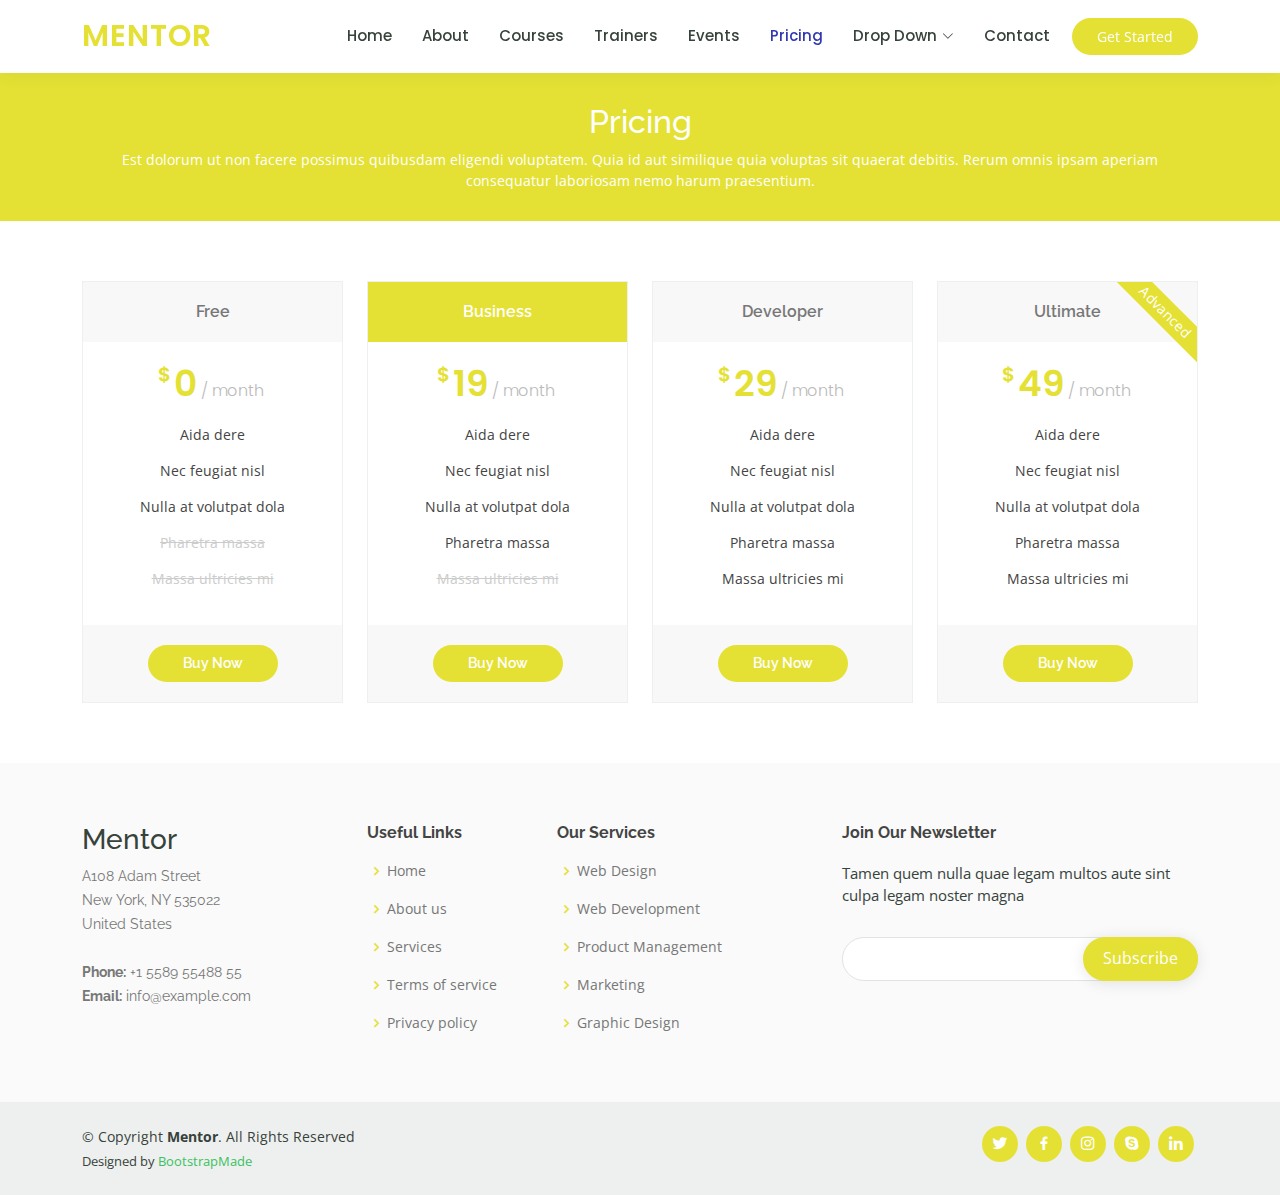
<file: pricing.html>
<!DOCTYPE html>
<html lang="en">

<head>
  <meta charset="utf-8">
  <meta content="width=device-width, initial-scale=1.0" name="viewport">

  <title>Pricing - Mentor Bootstrap Template</title>
  <meta content="" name="description">
  <meta content="" name="keywords">

  <!-- Favicons -->
  <link href="assets/img/favicon.png" rel="icon">
  <link href="assets/img/apple-touch-icon.png" rel="apple-touch-icon">

  <!-- Google Fonts -->
  <link href="https://fonts.googleapis.com/css?family=Open+Sans:300,300i,400,400i,600,600i,700,700i|Raleway:300,300i,400,400i,500,500i,600,600i,700,700i|Poppins:300,300i,400,400i,500,500i,600,600i,700,700i" rel="stylesheet">

  <!-- Vendor CSS Files -->
  <link href="assets/vendor/animate.css/animate.min.css" rel="stylesheet">
  <link href="assets/vendor/aos/aos.css" rel="stylesheet">
  <link href="assets/vendor/bootstrap/css/bootstrap.min.css" rel="stylesheet">
  <link href="assets/vendor/bootstrap-icons/bootstrap-icons.css" rel="stylesheet">
  <link href="assets/vendor/boxicons/css/boxicons.min.css" rel="stylesheet">
  <link href="assets/vendor/remixicon/remixicon.css" rel="stylesheet">
  <link href="assets/vendor/swiper/swiper-bundle.min.css" rel="stylesheet">

  <!-- Template Main CSS File -->
  <link href="assets/css/style.css" rel="stylesheet">

  <!-- =======================================================
  * Template Name: Mentor
  * Updated: May 30 2023 with Bootstrap v5.3.0
  * Template URL: https://bootstrapmade.com/mentor-free-education-bootstrap-theme/
  * Author: BootstrapMade.com
  * License: https://bootstrapmade.com/license/
  ======================================================== -->
</head>

<body>

  <!-- ======= Header ======= -->
  <header id="header" class="fixed-top">
    <div class="container d-flex align-items-center">

      <h1 class="logo me-auto"><a href="index.html">Mentor</a></h1>
      <!-- Uncomment below if you prefer to use an image logo -->
      <!-- <a href="index.html" class="logo me-auto"><img src="assets/img/logo.png" alt="" class="img-fluid"></a>-->

      <nav id="navbar" class="navbar order-last order-lg-0">
        <ul>
          <li><a href="index.html">Home</a></li>
          <li><a href="about.html">About</a></li>
          <li><a href="courses.html">Courses</a></li>
          <li><a href="trainers.html">Trainers</a></li>
          <li><a href="events.html">Events</a></li>
          <li><a class="active" href="pricing.html">Pricing</a></li>

          <li class="dropdown"><a href="#"><span>Drop Down</span> <i class="bi bi-chevron-down"></i></a>
            <ul>
              <li><a href="#">Drop Down 1</a></li>
              <li class="dropdown"><a href="#"><span>Deep Drop Down</span> <i class="bi bi-chevron-right"></i></a>
                <ul>
                  <li><a href="#">Deep Drop Down 1</a></li>
                  <li><a href="#">Deep Drop Down 2</a></li>
                  <li><a href="#">Deep Drop Down 3</a></li>
                  <li><a href="#">Deep Drop Down 4</a></li>
                  <li><a href="#">Deep Drop Down 5</a></li>
                </ul>
              </li>
              <li><a href="#">Drop Down 2</a></li>
              <li><a href="#">Drop Down 3</a></li>
              <li><a href="#">Drop Down 4</a></li>
            </ul>
          </li>
          <li><a href="contact.html">Contact</a></li>
        </ul>
        <i class="bi bi-list mobile-nav-toggle"></i>
      </nav><!-- .navbar -->

      <a href="courses.html" class="get-started-btn">Get Started</a>

    </div>
  </header><!-- End Header -->

  <main id="main">
    <!-- ======= Breadcrumbs ======= -->
    <div class="breadcrumbs" data-aos="fade-in">
      <div class="container">
        <h2>Pricing</h2>
        <p>Est dolorum ut non facere possimus quibusdam eligendi voluptatem. Quia id aut similique quia voluptas sit quaerat debitis. Rerum omnis ipsam aperiam consequatur laboriosam nemo harum praesentium. </p>
      </div>
    </div><!-- End Breadcrumbs -->

    <!-- ======= Pricing Section ======= -->
    <section id="pricing" class="pricing">
      <div class="container" data-aos="fade-up">

        <div class="row">

          <div class="col-lg-3 col-md-6">
            <div class="box">
              <h3>Free</h3>
              <h4><sup>$</sup>0<span> / month</span></h4>
              <ul>
                <li>Aida dere</li>
                <li>Nec feugiat nisl</li>
                <li>Nulla at volutpat dola</li>
                <li class="na">Pharetra massa</li>
                <li class="na">Massa ultricies mi</li>
              </ul>
              <div class="btn-wrap">
                <a href="#" class="btn-buy">Buy Now</a>
              </div>
            </div>
          </div>

          <div class="col-lg-3 col-md-6 mt-4 mt-md-0">
            <div class="box featured">
              <h3>Business</h3>
              <h4><sup>$</sup>19<span> / month</span></h4>
              <ul>
                <li>Aida dere</li>
                <li>Nec feugiat nisl</li>
                <li>Nulla at volutpat dola</li>
                <li>Pharetra massa</li>
                <li class="na">Massa ultricies mi</li>
              </ul>
              <div class="btn-wrap">
                <a href="#" class="btn-buy">Buy Now</a>
              </div>
            </div>
          </div>

          <div class="col-lg-3 col-md-6 mt-4 mt-lg-0">
            <div class="box">
              <h3>Developer</h3>
              <h4><sup>$</sup>29<span> / month</span></h4>
              <ul>
                <li>Aida dere</li>
                <li>Nec feugiat nisl</li>
                <li>Nulla at volutpat dola</li>
                <li>Pharetra massa</li>
                <li>Massa ultricies mi</li>
              </ul>
              <div class="btn-wrap">
                <a href="#" class="btn-buy">Buy Now</a>
              </div>
            </div>
          </div>

          <div class="col-lg-3 col-md-6 mt-4 mt-lg-0">
            <div class="box">
              <span class="advanced">Advanced</span>
              <h3>Ultimate</h3>
              <h4><sup>$</sup>49<span> / month</span></h4>
              <ul>
                <li>Aida dere</li>
                <li>Nec feugiat nisl</li>
                <li>Nulla at volutpat dola</li>
                <li>Pharetra massa</li>
                <li>Massa ultricies mi</li>
              </ul>
              <div class="btn-wrap">
                <a href="#" class="btn-buy">Buy Now</a>
              </div>
            </div>
          </div>

        </div>

      </div>
    </section><!-- End Pricing Section -->

  </main><!-- End #main -->

  <!-- ======= Footer ======= -->
  <footer id="footer">

    <div class="footer-top">
      <div class="container">
        <div class="row">

          <div class="col-lg-3 col-md-6 footer-contact">
            <h3>Mentor</h3>
            <p>
              A108 Adam Street <br>
              New York, NY 535022<br>
              United States <br><br>
              <strong>Phone:</strong> +1 5589 55488 55<br>
              <strong>Email:</strong> info@example.com<br>
            </p>
          </div>

          <div class="col-lg-2 col-md-6 footer-links">
            <h4>Useful Links</h4>
            <ul>
              <li><i class="bx bx-chevron-right"></i> <a href="#">Home</a></li>
              <li><i class="bx bx-chevron-right"></i> <a href="#">About us</a></li>
              <li><i class="bx bx-chevron-right"></i> <a href="#">Services</a></li>
              <li><i class="bx bx-chevron-right"></i> <a href="#">Terms of service</a></li>
              <li><i class="bx bx-chevron-right"></i> <a href="#">Privacy policy</a></li>
            </ul>
          </div>

          <div class="col-lg-3 col-md-6 footer-links">
            <h4>Our Services</h4>
            <ul>
              <li><i class="bx bx-chevron-right"></i> <a href="#">Web Design</a></li>
              <li><i class="bx bx-chevron-right"></i> <a href="#">Web Development</a></li>
              <li><i class="bx bx-chevron-right"></i> <a href="#">Product Management</a></li>
              <li><i class="bx bx-chevron-right"></i> <a href="#">Marketing</a></li>
              <li><i class="bx bx-chevron-right"></i> <a href="#">Graphic Design</a></li>
            </ul>
          </div>

          <div class="col-lg-4 col-md-6 footer-newsletter">
            <h4>Join Our Newsletter</h4>
            <p>Tamen quem nulla quae legam multos aute sint culpa legam noster magna</p>
            <form action="" method="post">
              <input type="email" name="email"><input type="submit" value="Subscribe">
            </form>
          </div>

        </div>
      </div>
    </div>

    <div class="container d-md-flex py-4">

      <div class="me-md-auto text-center text-md-start">
        <div class="copyright">
          &copy; Copyright <strong><span>Mentor</span></strong>. All Rights Reserved
        </div>
        <div class="credits">
          <!-- All the links in the footer should remain intact. -->
          <!-- You can delete the links only if you purchased the pro version. -->
          <!-- Licensing information: https://bootstrapmade.com/license/ -->
          <!-- Purchase the pro version with working PHP/AJAX contact form: https://bootstrapmade.com/mentor-free-education-bootstrap-theme/ -->
          Designed by <a href="https://bootstrapmade.com/">BootstrapMade</a>
        </div>
      </div>
      <div class="social-links text-center text-md-right pt-3 pt-md-0">
        <a href="#" class="twitter"><i class="bx bxl-twitter"></i></a>
        <a href="#" class="facebook"><i class="bx bxl-facebook"></i></a>
        <a href="#" class="instagram"><i class="bx bxl-instagram"></i></a>
        <a href="#" class="google-plus"><i class="bx bxl-skype"></i></a>
        <a href="#" class="linkedin"><i class="bx bxl-linkedin"></i></a>
      </div>
    </div>
  </footer><!-- End Footer -->

  <div id="preloader"></div>
  <a href="#" class="back-to-top d-flex align-items-center justify-content-center"><i class="bi bi-arrow-up-short"></i></a>

  <!-- Vendor JS Files -->
  <script src="assets/vendor/purecounter/purecounter_vanilla.js"></script>
  <script src="assets/vendor/aos/aos.js"></script>
  <script src="assets/vendor/bootstrap/js/bootstrap.bundle.min.js"></script>
  <script src="assets/vendor/swiper/swiper-bundle.min.js"></script>
  <script src="assets/vendor/php-email-form/validate.js"></script>

  <!-- Template Main JS File -->
  <script src="assets/js/main.js"></script>

</body>

</html>
</file>
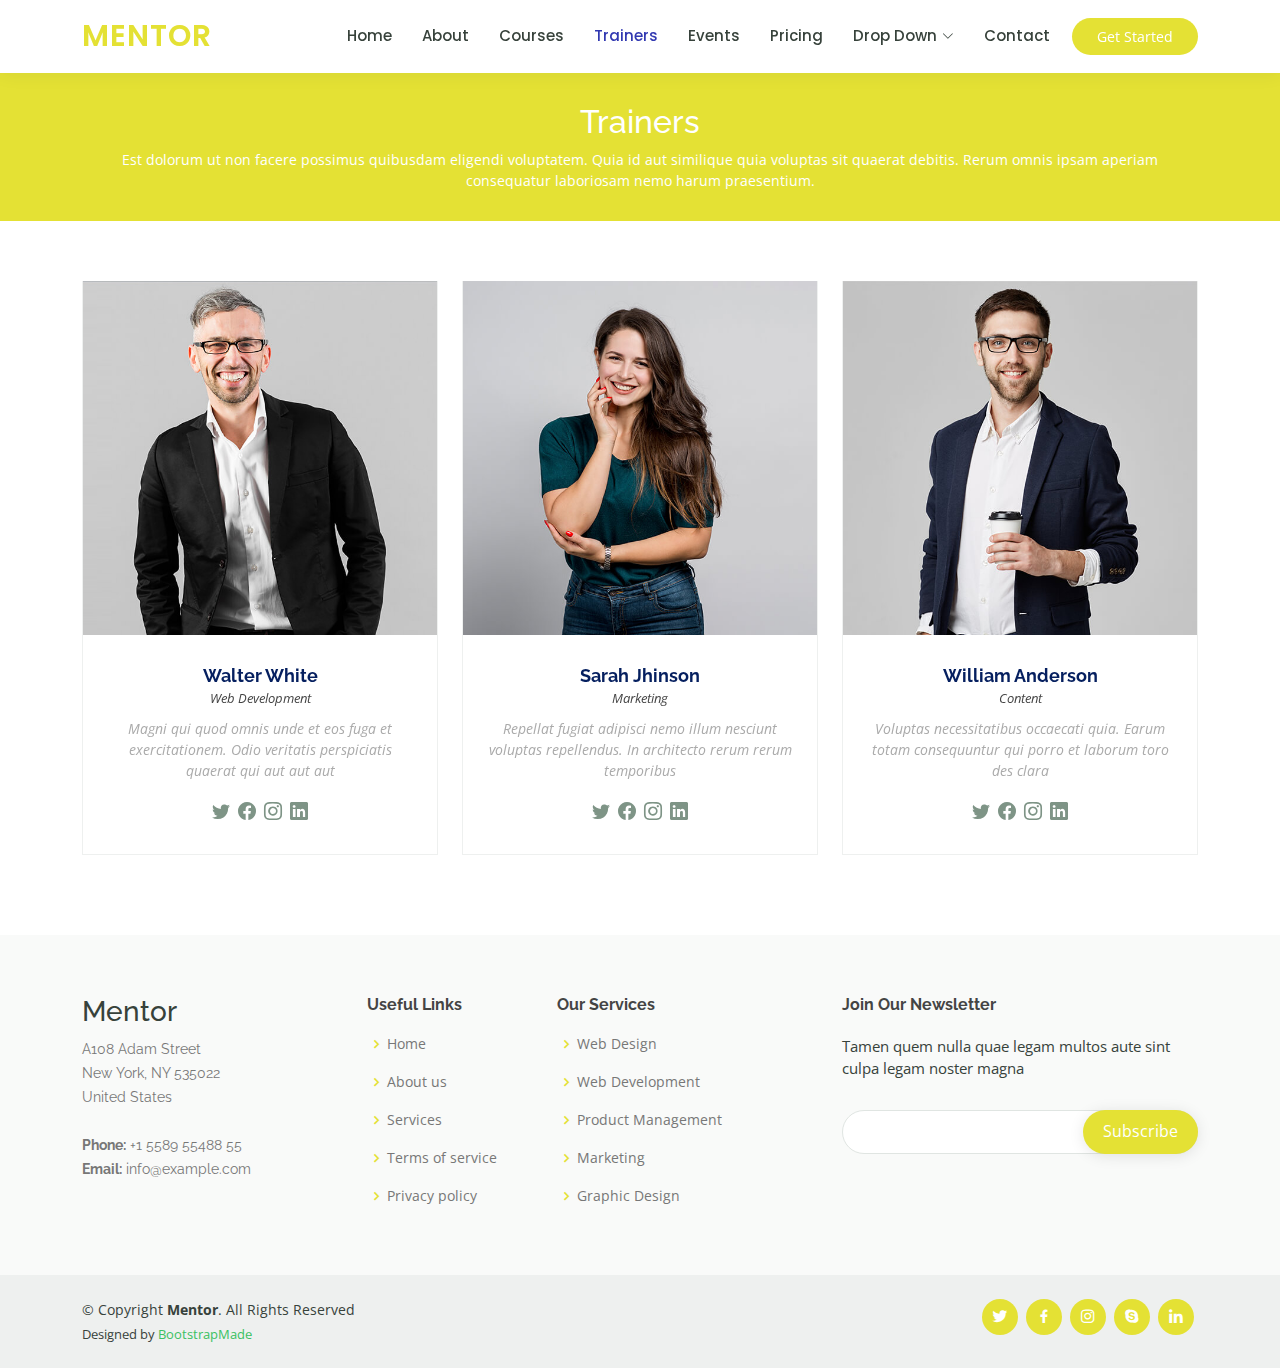
<file: trainers.html>
<!DOCTYPE html>
<html lang="en">

<head>
  <meta charset="utf-8">
  <meta content="width=device-width, initial-scale=1.0" name="viewport">

  <title>Trainers - Mentor Bootstrap Template</title>
  <meta content="" name="description">
  <meta content="" name="keywords">

  <!-- Favicons -->
  <link href="assets/img/favicon.png" rel="icon">
  <link href="assets/img/apple-touch-icon.png" rel="apple-touch-icon">

  <!-- Google Fonts -->
  <link href="https://fonts.googleapis.com/css?family=Open+Sans:300,300i,400,400i,600,600i,700,700i|Raleway:300,300i,400,400i,500,500i,600,600i,700,700i|Poppins:300,300i,400,400i,500,500i,600,600i,700,700i" rel="stylesheet">

  <!-- Vendor CSS Files -->
  <link href="assets/vendor/animate.css/animate.min.css" rel="stylesheet">
  <link href="assets/vendor/aos/aos.css" rel="stylesheet">
  <link href="assets/vendor/bootstrap/css/bootstrap.min.css" rel="stylesheet">
  <link href="assets/vendor/bootstrap-icons/bootstrap-icons.css" rel="stylesheet">
  <link href="assets/vendor/boxicons/css/boxicons.min.css" rel="stylesheet">
  <link href="assets/vendor/remixicon/remixicon.css" rel="stylesheet">
  <link href="assets/vendor/swiper/swiper-bundle.min.css" rel="stylesheet">

  <!-- Template Main CSS File -->
  <link href="assets/css/style.css" rel="stylesheet">

  <!-- =======================================================
  * Template Name: Mentor
  * Updated: May 30 2023 with Bootstrap v5.3.0
  * Template URL: https://bootstrapmade.com/mentor-free-education-bootstrap-theme/
  * Author: BootstrapMade.com
  * License: https://bootstrapmade.com/license/
  ======================================================== -->
</head>

<body>

  <!-- ======= Header ======= -->
  <header id="header" class="fixed-top">
    <div class="container d-flex align-items-center">

      <h1 class="logo me-auto"><a href="index.html">Mentor</a></h1>
      <!-- Uncomment below if you prefer to use an image logo -->
      <!-- <a href="index.html" class="logo me-auto"><img src="assets/img/logo.png" alt="" class="img-fluid"></a>-->

      <nav id="navbar" class="navbar order-last order-lg-0">
        <ul>
          <li><a href="index.html">Home</a></li>
          <li><a href="about.html">About</a></li>
          <li><a href="courses.html">Courses</a></li>
          <li><a class="active" href="trainers.html">Trainers</a></li>
          <li><a href="events.html">Events</a></li>
          <li><a href="pricing.html">Pricing</a></li>

          <li class="dropdown"><a href="#"><span>Drop Down</span> <i class="bi bi-chevron-down"></i></a>
            <ul>
              <li><a href="#">Drop Down 1</a></li>
              <li class="dropdown"><a href="#"><span>Deep Drop Down</span> <i class="bi bi-chevron-right"></i></a>
                <ul>
                  <li><a href="#">Deep Drop Down 1</a></li>
                  <li><a href="#">Deep Drop Down 2</a></li>
                  <li><a href="#">Deep Drop Down 3</a></li>
                  <li><a href="#">Deep Drop Down 4</a></li>
                  <li><a href="#">Deep Drop Down 5</a></li>
                </ul>
              </li>
              <li><a href="#">Drop Down 2</a></li>
              <li><a href="#">Drop Down 3</a></li>
              <li><a href="#">Drop Down 4</a></li>
            </ul>
          </li>
          <li><a href="contact.html">Contact</a></li>
        </ul>
        <i class="bi bi-list mobile-nav-toggle"></i>
      </nav><!-- .navbar -->

      <a href="courses.html" class="get-started-btn">Get Started</a>

    </div>
  </header><!-- End Header -->

  <main id="main" data-aos="fade-in">

    <!-- ======= Breadcrumbs ======= -->
    <div class="breadcrumbs">
      <div class="container">
        <h2>Trainers</h2>
        <p>Est dolorum ut non facere possimus quibusdam eligendi voluptatem. Quia id aut similique quia voluptas sit quaerat debitis. Rerum omnis ipsam aperiam consequatur laboriosam nemo harum praesentium. </p>
      </div>
    </div><!-- End Breadcrumbs -->

    <!-- ======= Trainers Section ======= -->
    <section id="trainers" class="trainers">
      <div class="container" data-aos="fade-up">

        <div class="row" data-aos="zoom-in" data-aos-delay="100">
          <div class="col-lg-4 col-md-6 d-flex align-items-stretch">
            <div class="member">
              <img src="assets/img/trainers/trainer-1.jpg" class="img-fluid" alt="">
              <div class="member-content">
                <h4>Walter White</h4>
                <span>Web Development</span>
                <p>
                  Magni qui quod omnis unde et eos fuga et exercitationem. Odio veritatis perspiciatis quaerat qui aut aut aut
                </p>
                <div class="social">
                  <a href=""><i class="bi bi-twitter"></i></a>
                  <a href=""><i class="bi bi-facebook"></i></a>
                  <a href=""><i class="bi bi-instagram"></i></a>
                  <a href=""><i class="bi bi-linkedin"></i></a>
                </div>
              </div>
            </div>
          </div>

          <div class="col-lg-4 col-md-6 d-flex align-items-stretch">
            <div class="member">
              <img src="assets/img/trainers/trainer-2.jpg" class="img-fluid" alt="">
              <div class="member-content">
                <h4>Sarah Jhinson</h4>
                <span>Marketing</span>
                <p>
                  Repellat fugiat adipisci nemo illum nesciunt voluptas repellendus. In architecto rerum rerum temporibus
                </p>
                <div class="social">
                  <a href=""><i class="bi bi-twitter"></i></a>
                  <a href=""><i class="bi bi-facebook"></i></a>
                  <a href=""><i class="bi bi-instagram"></i></a>
                  <a href=""><i class="bi bi-linkedin"></i></a>
                </div>
              </div>
            </div>
          </div>

          <div class="col-lg-4 col-md-6 d-flex align-items-stretch">
            <div class="member">
              <img src="assets/img/trainers/trainer-3.jpg" class="img-fluid" alt="">
              <div class="member-content">
                <h4>William Anderson</h4>
                <span>Content</span>
                <p>
                  Voluptas necessitatibus occaecati quia. Earum totam consequuntur qui porro et laborum toro des clara
                </p>
                <div class="social">
                  <a href=""><i class="bi bi-twitter"></i></a>
                  <a href=""><i class="bi bi-facebook"></i></a>
                  <a href=""><i class="bi bi-instagram"></i></a>
                  <a href=""><i class="bi bi-linkedin"></i></a>
                </div>
              </div>
            </div>
          </div>

        </div>

      </div>
    </section><!-- End Trainers Section -->

  </main><!-- End #main -->

  <!-- ======= Footer ======= -->
  <footer id="footer">

    <div class="footer-top">
      <div class="container">
        <div class="row">

          <div class="col-lg-3 col-md-6 footer-contact">
            <h3>Mentor</h3>
            <p>
              A108 Adam Street <br>
              New York, NY 535022<br>
              United States <br><br>
              <strong>Phone:</strong> +1 5589 55488 55<br>
              <strong>Email:</strong> info@example.com<br>
            </p>
          </div>

          <div class="col-lg-2 col-md-6 footer-links">
            <h4>Useful Links</h4>
            <ul>
              <li><i class="bx bx-chevron-right"></i> <a href="#">Home</a></li>
              <li><i class="bx bx-chevron-right"></i> <a href="#">About us</a></li>
              <li><i class="bx bx-chevron-right"></i> <a href="#">Services</a></li>
              <li><i class="bx bx-chevron-right"></i> <a href="#">Terms of service</a></li>
              <li><i class="bx bx-chevron-right"></i> <a href="#">Privacy policy</a></li>
            </ul>
          </div>

          <div class="col-lg-3 col-md-6 footer-links">
            <h4>Our Services</h4>
            <ul>
              <li><i class="bx bx-chevron-right"></i> <a href="#">Web Design</a></li>
              <li><i class="bx bx-chevron-right"></i> <a href="#">Web Development</a></li>
              <li><i class="bx bx-chevron-right"></i> <a href="#">Product Management</a></li>
              <li><i class="bx bx-chevron-right"></i> <a href="#">Marketing</a></li>
              <li><i class="bx bx-chevron-right"></i> <a href="#">Graphic Design</a></li>
            </ul>
          </div>

          <div class="col-lg-4 col-md-6 footer-newsletter">
            <h4>Join Our Newsletter</h4>
            <p>Tamen quem nulla quae legam multos aute sint culpa legam noster magna</p>
            <form action="" method="post">
              <input type="email" name="email"><input type="submit" value="Subscribe">
            </form>
          </div>

        </div>
      </div>
    </div>

    <div class="container d-md-flex py-4">

      <div class="me-md-auto text-center text-md-start">
        <div class="copyright">
          &copy; Copyright <strong><span>Mentor</span></strong>. All Rights Reserved
        </div>
        <div class="credits">
          <!-- All the links in the footer should remain intact. -->
          <!-- You can delete the links only if you purchased the pro version. -->
          <!-- Licensing information: https://bootstrapmade.com/license/ -->
          <!-- Purchase the pro version with working PHP/AJAX contact form: https://bootstrapmade.com/mentor-free-education-bootstrap-theme/ -->
          Designed by <a href="https://bootstrapmade.com/">BootstrapMade</a>
        </div>
      </div>
      <div class="social-links text-center text-md-right pt-3 pt-md-0">
        <a href="#" class="twitter"><i class="bx bxl-twitter"></i></a>
        <a href="#" class="facebook"><i class="bx bxl-facebook"></i></a>
        <a href="#" class="instagram"><i class="bx bxl-instagram"></i></a>
        <a href="#" class="google-plus"><i class="bx bxl-skype"></i></a>
        <a href="#" class="linkedin"><i class="bx bxl-linkedin"></i></a>
      </div>
    </div>
  </footer><!-- End Footer -->

  <div id="preloader"></div>
  <a href="#" class="back-to-top d-flex align-items-center justify-content-center"><i class="bi bi-arrow-up-short"></i></a>

  <!-- Vendor JS Files -->
  <script src="assets/vendor/purecounter/purecounter_vanilla.js"></script>
  <script src="assets/vendor/aos/aos.js"></script>
  <script src="assets/vendor/bootstrap/js/bootstrap.bundle.min.js"></script>
  <script src="assets/vendor/swiper/swiper-bundle.min.js"></script>
  <script src="assets/vendor/php-email-form/validate.js"></script>

  <!-- Template Main JS File -->
  <script src="assets/js/main.js"></script>

</body>

</html>
</file>
<file: assets/css/style.css>
/**
* Template Name: Mentor
* Updated: May 30 2023 with Bootstrap v5.3.0
* Template URL: https://bootstrapmade.com/mentor-free-education-bootstrap-theme/
* Author: BootstrapMade.com
* License: https://bootstrapmade.com/license/
*/

/*--------------------------------------------------------------
# General
--------------------------------------------------------------*/
body {
  font-family: "Open Sans", sans-serif;
  color: #444444;
}

a {
  color: #e4e134;
  text-decoration: none;
}

a:hover {
  color: #e4e134;
  text-decoration: none;
}

h1,
h2,
h3,
h4,
h5,
h6 {
  font-family: "Raleway", sans-serif;
}

/*--------------------------------------------------------------
# Back to top button
--------------------------------------------------------------*/
.back-to-top {
  position: fixed;
  visibility: hidden;
  opacity: 0;
  right: 15px;
  bottom: 15px;
  z-index: 996;
  background: #e4e134;
  width: 40px;
  height: 40px;
  border-radius: 50px;
  transition: all 0.4s;
}

.back-to-top i {
  font-size: 28px;
  color: #695d5d;
  line-height: 0;
}

.back-to-top:hover {
  background: #7ed899;
  color: #fff;
}

.back-to-top.active {
  visibility: visible;
  opacity: 1;
}

/*--------------------------------------------------------------
# Preloader
--------------------------------------------------------------*/
#preloader {
  position: fixed;
  top: 0;
  left: 0;
  right: 0;
  bottom: 0;
  z-index: 9999;
  overflow: hidden;
  background: #fff;
}

#preloader:before {
  content: "";
  position: fixed;
  top: calc(50% - 30px);
  left: calc(50% - 30px);
  border: 6px solid #e4e134;
  border-top-color: #fff;
  border-bottom-color: #fff;
  border-radius: 50%;
  width: 60px;
  height: 60px;
  animation: animate-preloader 1s linear infinite;
}

@keyframes animate-preloader {
  0% {
    transform: rotate(0deg);
  }

  100% {
    transform: rotate(360deg);
  }
}

/*--------------------------------------------------------------
# Disable aos animation delay on mobile devices
--------------------------------------------------------------*/
@media screen and (max-width: 768px) {
  [data-aos-delay] {
    transition-delay: 0 !important;
  }
}

/*--------------------------------------------------------------
# Header
--------------------------------------------------------------*/
#header {
  background: #fff;
  transition: all 0.5s;
  z-index: 997;
  padding: 15px 0;
  box-shadow: 0px 0 18px rgba(55, 66, 59, 0.08);
}

#header .logo {
  font-size: 30px;
  margin: 0;
  padding: 0;
  line-height: 1;
  font-weight: 600;
  letter-spacing: 1px;
  min-height: fit-content;
  text-transform: uppercase;
  font-family: "Poppins", sans-serif;
}

#header .logo a {
  color: #e4e134;
}

#header .logo img {
  max-height: 50px;
}

/**
* Get Startet Button 
*/
.get-started-btn {
  margin-left: 22px;
  background: #e4e134;
  color: #fff;
  border-radius: 50px;
  padding: 8px 25px;
  white-space: nowrap;
  transition: 0.3s;
  font-size: 14px;
  display: inline-block;
}

.get-started-btn:hover {
  background: #3ac162;
  color: #fff;
}

@media (max-width: 768px) {
  .get-started-btn {
    margin: 0 15px 0 0;
    padding: 6px 18px;
  }
}

/*--------------------------------------------------------------
# Navigation Menu
--------------------------------------------------------------*/
/**
* Desktop Navigation 
*/
.navbar {
  padding: 0;
}

.navbar ul {
  margin: 0;
  padding: 0;
  display: flex;
  list-style: none;
  align-items: center;
}

.navbar li {
  position: relative;
}

.navbar a,
.navbar a:focus {
  display: flex;
  align-items: center;
  justify-content: space-between;
  padding: 10px 0 10px 30px;
  font-family: "Poppins", sans-serif;
  font-size: 15px;
  font-weight: 500;
  color: #37423b;
  white-space: nowrap;
  transition: 0.3s;
}

.navbar a i,
.navbar a:focus i {
  font-size: 12px;
  line-height: 0;
  margin-left: 5px;
}

.navbar a:hover,
.navbar .active,
.navbar .active:focus,
.navbar li:hover>a {
  color: #3138b1;
}

.navbar .dropdown ul {
  display: block;
  position: absolute;
  left: 30px;
  top: calc(100% + 30px);
  margin: 0;
  padding: 10px 0;
  z-index: 99;
  opacity: 0;
  visibility: hidden;
  background: #fff;
  box-shadow: 0px 0px 30px rgba(127, 137, 161, 0.25);
  transition: 0.3s;
  border-radius: 4px;
}

.navbar .dropdown ul li {
  min-width: 200px;
}

.navbar .dropdown ul a {
  padding: 10px 20px;
  font-size: 14px;
  text-transform: none;
  font-weight: 500;
}

.navbar .dropdown ul a i {
  font-size: 12px;
}

.navbar .dropdown ul a:hover,
.navbar .dropdown ul .active:hover,
.navbar .dropdown ul li:hover>a {
  color: #e4e134;
}

.navbar .dropdown:hover>ul {
  opacity: 1;
  top: 100%;
  visibility: visible;
}

.navbar .dropdown .dropdown ul {
  top: 0;
  left: calc(100% - 30px);
  visibility: hidden;
}

.navbar .dropdown .dropdown:hover>ul {
  opacity: 1;
  top: 0;
  left: 100%;
  visibility: visible;
}

@media (max-width: 1366px) {
  .navbar .dropdown .dropdown ul {
    left: -90%;
  }

  .navbar .dropdown .dropdown:hover>ul {
    left: -100%;
  }
}

/**
* Mobile Navigation 
*/
.mobile-nav-toggle {
  color: #37423b;
  font-size: 28px;
  cursor: pointer;
  display: none;
  line-height: 0;
  transition: 0.5s;
}

.mobile-nav-toggle.bi-x {
  color: #fff;
}

@media (max-width: 991px) {
  .mobile-nav-toggle {
    display: block;
  }

  .navbar ul {
    display: none;
  }
}

.navbar-mobile {
  position: fixed;
  overflow: hidden;
  top: 0;
  right: 0;
  left: 0;
  bottom: 0;
  background: rgba(32, 38, 34, 0.9);
  transition: 0.3s;
  z-index: 999;
}

.navbar-mobile .mobile-nav-toggle {
  position: absolute;
  top: 15px;
  right: 15px;
}

.navbar-mobile ul {
  display: block;
  position: absolute;
  top: 55px;
  right: 15px;
  bottom: 15px;
  left: 15px;
  padding: 10px 0;
  border-radius: 6px;
  background-color: #fff;
  overflow-y: auto;
  transition: 0.3s;
}

.navbar-mobile a,
.navbar-mobile a:focus {
  padding: 10px 20px;
  font-size: 15px;
  color: #37423b;
}

.navbar-mobile a:hover,
.navbar-mobile .active,
.navbar-mobile li:hover>a {
  color: #e4e134;
}

.navbar-mobile .getstarted,
.navbar-mobile .getstarted:focus {
  margin: 15px;
}

.navbar-mobile .dropdown ul {
  position: static;
  display: none;
  margin: 10px 20px;
  padding: 10px 0;
  z-index: 99;
  opacity: 1;
  visibility: visible;
  background: #fff;
  box-shadow: 0px 0px 30px rgba(127, 137, 161, 0.25);
}

.navbar-mobile .dropdown ul li {
  min-width: 200px;
}

.navbar-mobile .dropdown ul a {
  padding: 10px 20px;
}

.navbar-mobile .dropdown ul a i {
  font-size: 12px;
}

.navbar-mobile .dropdown ul a:hover,
.navbar-mobile .dropdown ul .active:hover,
.navbar-mobile .dropdown ul li:hover>a {
  color: #e4e134;
}

.navbar-mobile .dropdown>.dropdown-active {
  display: block;
}

/*--------------------------------------------------------------
# Hero Section
--------------------------------------------------------------*/
#hero {
  width: 100%;
  height: 100vh;
  background: url("../img/cover.jpg") top center;
  background-size: cover;
  position: relative;
}

#hero:before {
  content: "";
  background: rgba(0, 0, 0, 0.4);
  position: absolute;
  bottom: 0;
  top: 0;
  left: 0;
  right: 0;
}

#hero .container {
  padding-top: 72px;
}

@media (max-width: 992px) {
  #hero .container {
    padding-top: 62px;
  }
}

#hero h1 {
  margin: 0;
  font-size: 48px;
  font-weight: 700;
  line-height: 56px;
  color: #3138b1;
  font-family: "Poppins", sans-serif;
}

#hero h2 {
  color: #bea801;
  margin: 10px 0 0 0;
  font-size: 24px;
}

#hero .btn-get-started {
  font-family: "Raleway", sans-serif;
  font-weight: 500;
  font-size: 15px;
  letter-spacing: 1px;
  display: inline-block;
  padding: 10px 35px;
  border-radius: 50px;
  transition: 0.5s;
  margin-top: 30px;
  border: 2px solid #fff;
  color: #fff;
}

#hero .btn-get-started:hover {
  background: #e4e134;
  border: 2px solid #e4e134;
}

@media (min-width: 1024px) {
  #hero {
    background-attachment: fixed;
  }
}

@media (max-width: 768px) {
  #hero {
    height: 100vh;
  }

  #hero h1 {
    font-size: 28px;
    line-height: 36px;
  }

  #hero h2 {
    font-size: 18px;
    line-height: 24px;
  }
}
.carousel {
  width: 400px;
  height: 500px;
  overflow: hidden;
  position: relative;
}

/* Style for carousel items */
.carousel-item {
  width: 100%;
  height: 100%;
  display: none;
  position: absolute;
  top: 0;
  left: 0;
}

/* Show the active carousel item */
.carousel-item.active {
  display: block;
}

/* Style for side buttons */
.carousel-btn {
  position: absolute;
  top: 50%;
  transform: translateY(-50%);
  width: 30px;
  height: 30px;
  background-color: rgba(0, 0, 0, 0.5);
  color: #fff;
  text-align: center;
  line-height: 30px;
  cursor: pointer;
}

.carousel-btn.prev {
  left: 0;
}

.carousel-btn.next {
  right: 0;
}

/*--------------------------------------------------------------
# Sections General
--------------------------------------------------------------*/
section {
  padding: 60px 0;
  overflow: hidden;
}

.section-bg {
  background-color: #f6f7f6;
}

.section-title {
  padding-bottom: 40px;
}

.section-title h2 {
  font-size: 14px;
  font-weight: 500;
  padding: 0;
  line-height: 1px;
  margin: 0 0 5px 0;
  letter-spacing: 2px;
  text-transform: uppercase;
  color: #aaaaaa;
  font-family: "Poppins", sans-serif;
}

.section-title h2::after {
  content: "";
  width: 120px;
  height: 1px;
  display: inline-block;
  background: #9ae1af;
  margin: 4px 10px;
}

.section-title p {
  margin: 0;
  margin: 0;
  font-size: 36px;
  font-weight: 700;
  text-transform: uppercase;
  font-family: "Poppins", sans-serif;
  color: #37423b;
}

.breadcrumbs {
  margin-top: 73px;
  text-align: center;
  background: #e4e134;
  padding: 30px 0;
  color: #fff;
}

@media (max-width: 992px) {
  .breadcrumbs {
    margin-top: 63px;
  }
}

.breadcrumbs h2 {
  font-size: 32px;
  font-weight: 500;
}

.breadcrumbs p {
  font-size: 14px;
  margin-bottom: 0;
}

/*--------------------------------------------------------------
# About
--------------------------------------------------------------*/
.about .content h3 {
  font-weight: 600;
  font-size: 26px;
}

.about .content ul {
  list-style: none;
  padding: 0;
}

.about .content ul li {
  padding-bottom: 10px;
}

.about .content ul i {
  font-size: 20px;
  padding-right: 4px;
  color: #e4e134;
}

.about .content .learn-more-btn {
  background: #e4e134;
  color: #fff;
  border-radius: 50px;
  padding: 8px 25px 9px 25px;
  white-space: nowrap;
  transition: 0.3s;
  font-size: 14px;
  display: inline-block;
}

.about .content .learn-more-btn:hover {
  background: #e4e134;
  color: #fff;
}

@media (max-width: 768px) {
  .about .content .learn-more-btn {
    margin: 0 48px 0 0;
    padding: 6px 18px;
  }
}

/*--------------------------------------------------------------
# Counts
--------------------------------------------------------------*/
.counts {
  padding: 30px 0;
}

.counts .counters span {
  font-size: 48px;
  display: block;
  color: #3138b1;
  font-weight: 700;
}

.counts .counters p {
  padding: 0;
  margin: 0 0 20px 0;
  font-family: "Raleway", sans-serif;
  font-size: 15px;
  font-weight: 600;
  color: #37423b;
}

/*--------------------------------------------------------------
# Why Us
--------------------------------------------------------------*/
.why-us .content {
  padding: 30px;
  background: #e4e134;
  border-radius: 4px;
  color: #fff;
}

.why-us .content h3 {
  font-weight: 700;
  font-size: 34px;
  margin-bottom: 30px;
}

.why-us .content p {
  margin-bottom: 30px;
}

.why-us .content .more-btn {
  display: inline-block;
  background: rgba(255, 255, 255, 0.2);
  padding: 6px 30px 8px 30px;
  color: #fff;
  border-radius: 50px;
  transition: all ease-in-out 0.4s;
}

.why-us .content .more-btn i {
  font-size: 14px;
}

.why-us .content .more-btn:hover {
  color: #e4e134;
  background: #fff;
}

.why-us .icon-boxes .icon-box {
  text-align: center;
  background: #fff;
  padding: 40px 30px;
  width: 100%;
  border: 1px solid #eef0ef;
}

.why-us .icon-boxes .icon-box i {
  font-size: 32px;
  padding: 18px;
  color: #e4e134;
  margin-bottom: 30px;
  background: #ecf9f0;
  border-radius: 50px;
}

.why-us .icon-boxes .icon-box h4 {
  font-size: 20px;
  font-weight: 700;
  margin: 0 0 30px 0;
}

.why-us .icon-boxes .icon-box p {
  font-size: 15px;
  color: #848484;
}

/*--------------------------------------------------------------
# Features
--------------------------------------------------------------*/
.features {
  padding-top: 0px;
}

.features .icon-box {
  display: flex;
  align-items: center;
  padding: 20px;
  transition: 0.3s;
  border: 1px solid #eef0ef;
}

.features .icon-box i {
  font-size: 32px;
  padding-right: 10px;
  line-height: 1;
}

.features .icon-box h3 {
  font-weight: 700;
  margin: 0;
  padding: 0;
  line-height: 1;
  font-size: 16px;
}

.features .icon-box h3 a {
  color: #37423b;
  transition: 0.3s;
}

.features .icon-box:hover {
  border-color: #051f5f;
}

.features .icon-box:hover h3 a {
  color: #e4e134;
}

/*--------------------------------------------------------------
# Courses
--------------------------------------------------------------*/
.courses .course-item {
  border-radius: 5px;
  border: 1px solid #eef0ef;
}

.courses .course-content {
  padding: 15px;
}

.courses .course-content h3 {
  font-weight: 700;
  font-size: 20px;
}

.courses .course-content h3 a {
  color: #37423b;
  transition: 0.3s;
}

.courses .course-content h3 a:hover {
  color: #e4e134;
}

.courses .course-content p {
  font-size: 14px;
  color: #777777;
}

.courses .course-content h4 {
  font-size: 14px;
  background: #e4e134;
  padding: 7px 14px;
  color: #fff;
  margin: 0;
}

.courses .course-content .price {
  margin: 0;
  font-weight: 700;
  font-size: 18px;
  color: #37423b;
}

.courses .trainer {
  padding-top: 15px;
  border-top: 1px solid #eef0ef;
}

.courses .trainer .trainer-profile img {
  max-width: 50px;
  border-radius: 50px;
}

.courses .trainer .trainer-profile span {
  padding-left: 10px;
  font-weight: 600;
  font-size: 16px;
  color: #5a6c60;
}

.courses .trainer .trainer-rank {
  font-size: 18px;
  color: #657a6d;
}

/*--------------------------------------------------------------
# Trainers
--------------------------------------------------------------*/
.trainers .member {
  text-align: center;
  margin-bottom: 20px;
  background: #fff;
  border: 1px solid #eef0ef;
}

.trainers .member img {
  margin: -1px -1px 30px -1px;
}

.trainers .member .member-content {
  padding: 0 20px 30px 20px;
 
}

.trainers .member h4 {
  font-weight: 700;
  margin-bottom: 2px;
  font-size: 18px;
  color: #051f5f;
}

.trainers .member span {
  font-style: italic;
  display: block;
  font-size: 13px;
}

.trainers .member p {
  padding-top: 10px;
  font-size: 14px;
  font-style: italic;
  color: #aaaaaa;
}

.trainers .member .social {
  margin-top: 15px;
}

.trainers .member .social a {
  color: #7e9486;
  transition: 0.3s;
}

.trainers .member .social a:hover {
  color: #e4e134;
}

.trainers .member .social i {
  font-size: 18px;
  margin: 0 2px;
}

/*--------------------------------------------------------------
# Testimonials
--------------------------------------------------------------*/
.testimonials .testimonial-wrap {
  padding-left: 50px;
}

.testimonials .testimonials-carousel,
.testimonials .testimonials-slider {
  overflow: hidden;
}

.testimonials .testimonial-item {
  box-sizing: content-box;
  padding: 30px 30px 30px 60px;
  margin: 30px 15px;
  min-height: 200px;
  border: 1px solid #eef0ef;
  position: relative;
  background: #fff;
}

.testimonials .testimonial-item .testimonial-img {
  width: 90px;
  border-radius: 10px;
  border: 6px solid #fff;
  position: absolute;
  left: -45px;
}

.testimonials .testimonial-item h3 {
  font-size: 18px;
  font-weight: bold;
  margin: 10px 0 5px 0;
  color: #111;
}

.testimonials .testimonial-item h4 {
  font-size: 14px;
  color: #999;
  margin: 0;
}

.testimonials .testimonial-item .quote-icon-left,
.testimonials .testimonial-item .quote-icon-right {
  color: #e4e134;
  font-size: 26px;
}

.testimonials .testimonial-item .quote-icon-left {
  display: inline-block;
  left: -5px;
  position: relative;
}

.testimonials .testimonial-item .quote-icon-right {
  display: inline-block;
  right: -5px;
  position: relative;
  top: 10px;
}

.testimonials .testimonial-item p {
  font-style: italic;
  margin: 15px auto 15px auto;
}

.testimonials .swiper-pagination {
  margin-top: 20px;
  position: relative;
}

.testimonials .swiper-pagination .swiper-pagination-bullet {
  width: 12px;
  height: 12px;
  background-color: #fff;
  opacity: 1;
  border: 1px solid #e4e134;
}

.testimonials .swiper-pagination .swiper-pagination-bullet-active {
  background-color: #e4e134;
}

@media (max-width: 767px) {
  .testimonials .testimonial-wrap {
    padding-left: 0;
  }

  .testimonials .testimonials-carousel,
  .testimonials .testimonials-slider {
    overflow: hidden;
  }

  .testimonials .testimonial-item {
    padding: 30px;
    margin: 15px;
  }

  .testimonials .testimonial-item .testimonial-img {
    position: static;
    left: auto;
  }
}

/*--------------------------------------------------------------
# Cource Details
--------------------------------------------------------------*/
.course-details h3 {
  font-size: 24px;
  margin: 30px 0 15px 0;
  font-weight: 700;
  position: relative;
  padding-bottom: 10px;
}

.course-details h3:before {
  content: "";
  position: absolute;
  display: block;
  width: 100%;
  height: 1px;
  background: #eef0ef;
  bottom: 0;
  left: 0;
}

.course-details h3:after {
  content: "";
  position: absolute;
  display: block;
  width: 60px;
  height: 1px;
  background: #e4e134;
  bottom: 0;
  left: 0;
}

.course-details .course-info {
  background: #f6f7f6;
  padding: 10px 15px;
  margin-bottom: 15px;
}

.course-details .course-info h5 {
  font-weight: 400;
  font-size: 16px;
  margin: 0;
  font-family: "Poppins", sans-serif;
}

.course-details .course-info p {
  margin: 0;
  font-weight: 600;
}

.course-details .course-info a {
  color: #657a6d;
}

/*--------------------------------------------------------------
# Cource Details Tabs
--------------------------------------------------------------*/
.cource-details-tabs {
  overflow: hidden;
  padding-top: 0;
}

.cource-details-tabs .nav-tabs {
  border: 0;
}

.cource-details-tabs .nav-link {
  border: 0;
  padding: 12px 15px 12px 0;
  transition: 0.3s;
  color: #37423b;
  border-radius: 0;
  border-right: 2px solid #e2e7e4;
  font-weight: 600;
  font-size: 15px;
}

.cource-details-tabs .nav-link:hover {
  color: #e4e134;
}

.cource-details-tabs .nav-link.active {
  color: #e4e134;
  border-color: #e4e134;
}

.cource-details-tabs .tab-pane.active {
  animation: fadeIn 0.5s ease-out;
}

.cource-details-tabs .details h3 {
  font-size: 26px;
  font-weight: 600;
  margin-bottom: 20px;
  color: #37423b;
}

.cource-details-tabs .details p {
  color: #777777;
}

.cource-details-tabs .details p:last-child {
  margin-bottom: 0;
}

@media (max-width: 992px) {
  .cource-details-tabs .nav-link {
    border: 0;
    padding: 15px;
  }

  .cource-details-tabs .nav-link.active {
    color: #fff;
    background: #e4e134;
  }
}

/*--------------------------------------------------------------
# Events
--------------------------------------------------------------*/
.events .card {
  border: 0;
  padding: 0 30px;
  margin-bottom: 60px;
  position: relative;
}

.events .card-img {
  width: calc(100% + 60px);
  margin-left: -30px;
  overflow: hidden;
  z-index: 9;
  border-radius: 0;
}

.events .card-img img {
  max-width: 100%;
  transition: all 0.3s ease-in-out;
}

.events .card-body {
  z-index: 20;
  background: #fff;
  border-top: 4px solid #fff;
  padding: 30px;
  box-shadow: 0px 2px 15px rgba(0, 0, 0, 0.1);
  margin-top: -60px;
  transition: 0.3s;
}

.events .card-title {
  font-weight: 700;
  text-align: center;
  margin-bottom: 20px;
}

.events .card-title a {
  color: #37423b;
  transition: 0.3s;
}

.events .card-text {
  color: #5e5e5e;
}

.events .read-more a {
  color: #777777;
  text-transform: uppercase;
  font-weight: 600;
  font-size: 12px;
  transition: 0.3s;
}

.events .read-more a:hover {
  color: #e4e134;
}

.events .card:hover img {
  transform: scale(1.1);
}

.events .card:hover .card-body {
  border-color: #e4e134;
}

.events .card:hover .card-body .card-title a {
  color: #e4e134;
}

/*--------------------------------------------------------------
# Pricing
--------------------------------------------------------------*/
.pricing .box {
  padding: 20px;
  background: #fff;
  text-align: center;
  border: 1px solid #eef0ef;
  border-radius: 0;
  position: relative;
  overflow: hidden;
}

.pricing h3 {
  font-weight: 400;
  margin: -20px -20px 20px -20px;
  padding: 20px 15px;
  font-size: 16px;
  font-weight: 600;
  color: #777777;
  background: #f8f8f8;
}

.pricing h4 {
  font-size: 36px;
  color: #e4e134;
  font-weight: 600;
  font-family: "Poppins", sans-serif;
  margin-bottom: 20px;
}

.pricing h4 sup {
  font-size: 20px;
  top: -15px;
  left: -3px;
}

.pricing h4 span {
  color: #bababa;
  font-size: 16px;
  font-weight: 300;
}

.pricing ul {
  padding: 0;
  list-style: none;
  color: #444444;
  text-align: center;
  line-height: 20px;
  font-size: 14px;
}

.pricing ul li {
  padding-bottom: 16px;
}

.pricing ul i {
  color: #e4e134;
  font-size: 18px;
  padding-right: 4px;
}

.pricing ul .na {
  color: #ccc;
  text-decoration: line-through;
}

.pricing .btn-wrap {
  margin: 20px -20px -20px -20px;
  padding: 20px 15px;
  background: #f8f8f8;
  text-align: center;
}

.pricing .btn-buy {
  background: #e4e134;
  display: inline-block;
  padding: 8px 35px;
  border-radius: 50px;
  color: #fff;
  transition: none;
  font-size: 14px;
  font-weight: 400;
  font-family: "Raleway", sans-serif;
  font-weight: 600;
  transition: 0.3s;
}

.pricing .btn-buy:hover {
  background: #e4e134;
}

.pricing .featured h3 {
  color: #fff;
  background: #e4e134;
}

.pricing .advanced {
  width: 200px;
  position: absolute;
  top: 18px;
  right: -68px;
  transform: rotate(45deg);
  z-index: 1;
  font-size: 14px;
  padding: 1px 0 3px 0;
  background: #e4e134;
  color: #fff;
}

/*--------------------------------------------------------------
# Contact
--------------------------------------------------------------*/
.contact {
  padding-top: 5px;
}

.contact .info {
  width: 100%;
  background: #fff;
}

.contact .info i {
  font-size: 20px;
  color: #e4e134;
  float: left;
  width: 44px;
  height: 44px;
  background: #ecf9f0;
  display: flex;
  justify-content: center;
  align-items: center;
  border-radius: 50px;
  transition: all 0.3s ease-in-out;
}

.contact .info h4 {
  padding: 0 0 0 60px;
  font-size: 22px;
  font-weight: 600;
  margin-bottom: 5px;
  color: #37423b;
}

.contact .info p {
  padding: 0 0 0 60px;
  margin-bottom: 0;
  font-size: 14px;
  color: #657a6d;
}

.contact .info .email,
.contact .info .phone {
  margin-top: 40px;
}

.contact .info .email:hover i,
.contact .info .address:hover i,
.contact .info .phone:hover i {
  background: #e4e134;
  color: #fff;
}

.contact .php-email-form {
  width: 100%;
  background: #fff;
}

.contact .php-email-form .form-group {
  padding-bottom: 8px;
}

.contact .php-email-form .error-message {
  display: none;
  color: #fff;
  background: #ed3c0d;
  text-align: left;
  padding: 15px;
  font-weight: 600;
}

.contact .php-email-form .error-message br+br {
  margin-top: 25px;
}

.contact .php-email-form .sent-message {
  display: none;
  color: #fff;
  background: #e4e134;
  text-align: center;
  padding: 15px;
  font-weight: 600;
}

.contact .php-email-form .loading {
  display: none;
  background: #fff;
  text-align: center;
  padding: 15px;
}

.contact .php-email-form .loading:before {
  content: "";
  display: inline-block;
  border-radius: 50%;
  width: 24px;
  height: 24px;
  margin: 0 10px -6px 0;
  border: 3px solid #18d26e;
  border-top-color: #eee;
  animation: animate-loading 1s linear infinite;
}

.contact .php-email-form input,
.contact .php-email-form textarea {
  border-radius: 4px;
  box-shadow: none;
  font-size: 14px;
}

.contact .php-email-form input:focus,
.contact .php-email-form textarea:focus {
  border-color: #e4e134;
}

.contact .php-email-form input {
  height: 44px;
}

.contact .php-email-form textarea {
  padding: 10px 12px;
}

.contact .php-email-form button[type=submit] {
  background: #e4e134;
  border: 0;
  padding: 10px 35px;
  color: #fff;
  transition: 0.4s;
  border-radius: 50px;
}

.contact .php-email-form button[type=submit]:hover {
  background: #e4e134;
}

@keyframes animate-loading {
  0% {
    transform: rotate(0deg);
  }

  100% {
    transform: rotate(360deg);
  }
}

.slideshow {
  width: 400px;
  height: 300px;
  position: relative;
  overflow: hidden;
}

.slideshow img {
  width: 100%;
  height: auto;
  position: absolute;
  opacity: 0;
  transition: opacity 1s ease-in-out;
}

.slideshow img.active {
  opacity: 1;
}


/*--------------------------------------------------------------
# Footer
--------------------------------------------------------------*/
#footer {
  color: #37423b;
  font-size: 14px;
  background: #eef0ef;
}

#footer .footer-top {
  padding: 60px 0 30px 0;
  background: #f9faf9;
}

#footer .footer-top .footer-contact {
  margin-bottom: 30px;
}

#footer .footer-top .footer-contact h4 {
  font-size: 22px;
  margin: 0 0 30px 0;
  padding: 2px 0 2px 0;
  line-height: 1;
  font-weight: 700;
}

#footer .footer-top .footer-contact p {
  font-size: 14px;
  line-height: 24px;
  margin-bottom: 0;
  font-family: "Raleway", sans-serif;
  color: #777777;
}

#footer .footer-top h4 {
  font-size: 16px;
  font-weight: bold;
  color: #444444;
  position: relative;
  padding-bottom: 12px;
}

#footer .footer-top .footer-links {
  margin-bottom: 30px;
}

#footer .footer-top .footer-links ul {
  list-style: none;
  padding: 0;
  margin: 0;
}

#footer .footer-top .footer-links ul i {
  padding-right: 2px;
  color: #e4e134;
  font-size: 18px;
  line-height: 1;
}

#footer .footer-top .footer-links ul li {
  padding: 10px 0;
  display: flex;
  align-items: center;
}

#footer .footer-top .footer-links ul li:first-child {
  padding-top: 0;
}

#footer .footer-top .footer-links ul a {
  color: #777777;
  transition: 0.3s;
  display: inline-block;
  line-height: 1;
}

#footer .footer-top .footer-links ul a:hover {
  text-decoration: none;
  color: #e4e134;
}

#footer .footer-newsletter {
  font-size: 15px;
}

#footer .footer-newsletter h4 {
  font-size: 16px;
  font-weight: bold;
  color: #444444;
  position: relative;
  padding-bottom: 12px;
}

#footer .footer-newsletter form {
  margin-top: 30px;
  background: #fff;
  padding: 6px 10px;
  position: relative;
  border-radius: 50px;
  text-align: left;
  border: 1px solid #e0e5e2;
}

#footer .footer-newsletter form input[type=email] {
  border: 0;
  padding: 4px 8px;
  width: calc(100% - 100px);
}

#footer .footer-newsletter form input[type=submit] {
  position: absolute;
  top: -1px;
  right: -1px;
  bottom: -1px;
  border: 0;
  background: none;
  font-size: 16px;
  padding: 0 20px 2px 20px;
  background: #e4e134;
  color: #fff;
  transition: 0.3s;
  border-radius: 50px;
  box-shadow: 0px 2px 15px rgba(0, 0, 0, 0.1);
}

#footer .footer-newsletter form input[type=submit]:hover {
  background: #e4e134;
}

#footer .credits {
  padding-top: 5px;
  font-size: 13px;
}

#footer .credits a {
  color: #3ac162;
  transition: 0.3s;
}

#footer .credits a:hover {
  color: #e4e134;
}

#footer .social-links a {
  font-size: 18px;
  display: inline-block;
  background: #e4e134;
  color: #fff;
  line-height: 1;
  padding: 8px 0;
  margin-right: 4px;
  border-radius: 50%;
  text-align: center;
  width: 36px;
  height: 36px;
  transition: 0.3s;
}

#footer .social-links a:hover {
  background: #e4e134;
  color: #fff;
  text-decoration: none;
}
</file>
